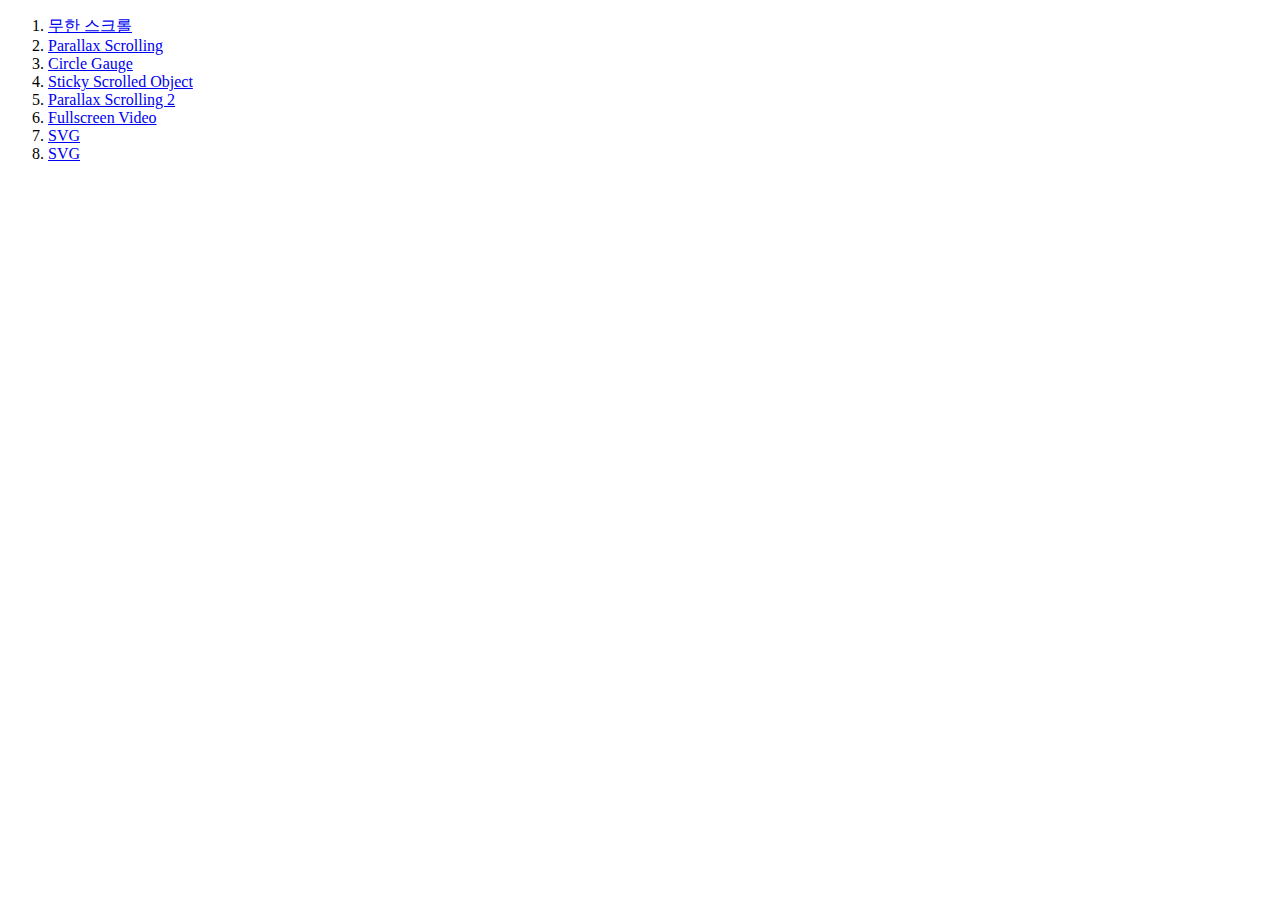
<file: index.html>
<!DOCTYPE html>
<html lang="en">
<head>
    <meta charset="UTF-8">
    <meta http-equiv="X-UA-Compatible" content="IE=edge">
    <meta name="viewport" content="width=device-width, initial-scale=1.0">
    <title>Web</title>
</head>
<body>
    <ol>
        <li><a href="./00_Infinite_Icons/index.html">무한 스크롤</a></li>
        <li><a href="./01_Parallax_Scrolling/index.html">Parallax Scrolling</a></li>
        <li><a href="./02_Circle_Guage/index.html">Circle Gauge</a></li>
        <li><a href="./03_Sticky_Scrolled_Object/index.html">Sticky Scrolled Object</a></li>
        <li><a href="./04_Parallax_Scrolling-2/index.html">Parallax Scrolling 2</a></li>
        <li><a href="./05-Background_Video_Controller/index.html">Fullscreen Video</a></li>
        <li><a href="./06_SVG/index.html">SVG</a></li>
        <li><a href="./07_SVG2/index.html">SVG</a></li>
    </ol>
</body>
</html>
</file>
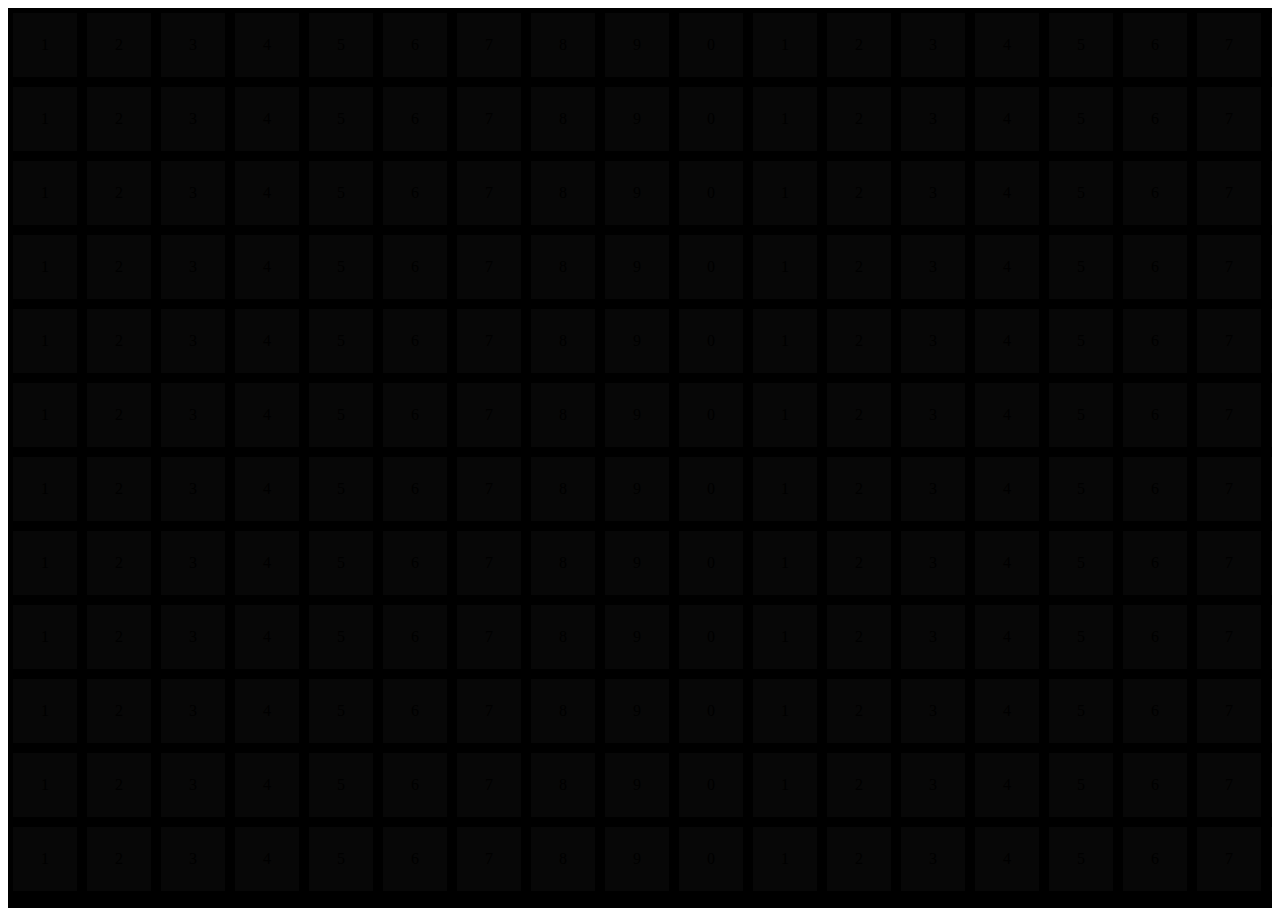
<file: 00_Infinite_Icons/index.html>
<!DOCTYPE html>
<html lang="en">

<head>
    <meta charset="UTF-8">
    <meta http-equiv="X-UA-Compatible" content="IE=edge">
    <meta name="viewport" content="width=device-width, initial-scale=1.0">
    <title>Document</title>
    <link rel="stylesheet" href="style.css">
</head>

<body>
    <main>
        <div class="row">
            <div>
                <div class="box">1</div>
                <div class="box">2</div>
                <div class="box">3</div>
                <div class="box">4</div>
                <div class="box">5</div>
                <div class="box">6</div>
                <div class="box">7</div>
                <div class="box">8</div>
                <div class="box">9</div>
                <div class="box">0</div>
                <div class="box">1</div>
                <div class="box">2</div>
                <div class="box">3</div>
                <div class="box">4</div>
                <div class="box">5</div>
                <div class="box">6</div>
                <div class="box">7</div>
                <div class="box">8</div>
                <div class="box">9</div>
                <div class="box">0</div>
            </div>
            <div>
                <div class="box box--2nd">1</div>
                <div class="box box--2nd">2</div>
                <div class="box box--2nd">3</div>
                <div class="box box--2nd">4</div>
                <div class="box box--2nd">5</div>
                <div class="box box--2nd">6</div>
                <div class="box box--2nd">7</div>
                <div class="box box--2nd">8</div>
                <div class="box box--2nd">9</div>
                <div class="box box--2nd">0</div>
                <div class="box box--2nd">1</div>
                <div class="box box--2nd">2</div>
                <div class="box box--2nd">3</div>
                <div class="box box--2nd">4</div>
                <div class="box box--2nd">5</div>
                <div class="box box--2nd">6</div>
                <div class="box box--2nd">7</div>
                <div class="box box--2nd">8</div>
                <div class="box box--2nd">9</div>
                <div class="box box--2nd">0</div>
            </div>
        </div>

        <div class="row">
            <div>
                <div class="box">1</div>
                <div class="box">2</div>
                <div class="box">3</div>
                <div class="box">4</div>
                <div class="box">5</div>
                <div class="box">6</div>
                <div class="box">7</div>
                <div class="box">8</div>
                <div class="box">9</div>
                <div class="box">0</div>
                <div class="box">1</div>
                <div class="box">2</div>
                <div class="box">3</div>
                <div class="box">4</div>
                <div class="box">5</div>
                <div class="box">6</div>
                <div class="box">7</div>
                <div class="box">8</div>
                <div class="box">9</div>
                <div class="box">0</div>
            </div>
            <div>
                <div class="box box--2nd">1</div>
                <div class="box box--2nd">2</div>
                <div class="box box--2nd">3</div>
                <div class="box box--2nd">4</div>
                <div class="box box--2nd">5</div>
                <div class="box box--2nd">6</div>
                <div class="box box--2nd">7</div>
                <div class="box box--2nd">8</div>
                <div class="box box--2nd">9</div>
                <div class="box box--2nd">0</div>
                <div class="box box--2nd">1</div>
                <div class="box box--2nd">2</div>
                <div class="box box--2nd">3</div>
                <div class="box box--2nd">4</div>
                <div class="box box--2nd">5</div>
                <div class="box box--2nd">6</div>
                <div class="box box--2nd">7</div>
                <div class="box box--2nd">8</div>
                <div class="box box--2nd">9</div>
                <div class="box box--2nd">0</div>
            </div>
        </div>

        <div class="row">
            <div>
                <div class="box">1</div>
                <div class="box">2</div>
                <div class="box">3</div>
                <div class="box">4</div>
                <div class="box">5</div>
                <div class="box">6</div>
                <div class="box">7</div>
                <div class="box">8</div>
                <div class="box">9</div>
                <div class="box">0</div>
                <div class="box">1</div>
                <div class="box">2</div>
                <div class="box">3</div>
                <div class="box">4</div>
                <div class="box">5</div>
                <div class="box">6</div>
                <div class="box">7</div>
                <div class="box">8</div>
                <div class="box">9</div>
                <div class="box">0</div>
            </div>
            <div>
                <div class="box box--2nd">1</div>
                <div class="box box--2nd">2</div>
                <div class="box box--2nd">3</div>
                <div class="box box--2nd">4</div>
                <div class="box box--2nd">5</div>
                <div class="box box--2nd">6</div>
                <div class="box box--2nd">7</div>
                <div class="box box--2nd">8</div>
                <div class="box box--2nd">9</div>
                <div class="box box--2nd">0</div>
                <div class="box box--2nd">1</div>
                <div class="box box--2nd">2</div>
                <div class="box box--2nd">3</div>
                <div class="box box--2nd">4</div>
                <div class="box box--2nd">5</div>
                <div class="box box--2nd">6</div>
                <div class="box box--2nd">7</div>
                <div class="box box--2nd">8</div>
                <div class="box box--2nd">9</div>
                <div class="box box--2nd">0</div>
            </div>
        </div>

        <div class="row">
            <div>
                <div class="box">1</div>
                <div class="box">2</div>
                <div class="box">3</div>
                <div class="box">4</div>
                <div class="box">5</div>
                <div class="box">6</div>
                <div class="box">7</div>
                <div class="box">8</div>
                <div class="box">9</div>
                <div class="box">0</div>
                <div class="box">1</div>
                <div class="box">2</div>
                <div class="box">3</div>
                <div class="box">4</div>
                <div class="box">5</div>
                <div class="box">6</div>
                <div class="box">7</div>
                <div class="box">8</div>
                <div class="box">9</div>
                <div class="box">0</div>
            </div>
            <div>
                <div class="box box--2nd">1</div>
                <div class="box box--2nd">2</div>
                <div class="box box--2nd">3</div>
                <div class="box box--2nd">4</div>
                <div class="box box--2nd">5</div>
                <div class="box box--2nd">6</div>
                <div class="box box--2nd">7</div>
                <div class="box box--2nd">8</div>
                <div class="box box--2nd">9</div>
                <div class="box box--2nd">0</div>
                <div class="box box--2nd">1</div>
                <div class="box box--2nd">2</div>
                <div class="box box--2nd">3</div>
                <div class="box box--2nd">4</div>
                <div class="box box--2nd">5</div>
                <div class="box box--2nd">6</div>
                <div class="box box--2nd">7</div>
                <div class="box box--2nd">8</div>
                <div class="box box--2nd">9</div>
                <div class="box box--2nd">0</div>
            </div>
        </div>

        <div class="row">
            <div>
                <div class="box">1</div>
                <div class="box">2</div>
                <div class="box">3</div>
                <div class="box">4</div>
                <div class="box">5</div>
                <div class="box">6</div>
                <div class="box">7</div>
                <div class="box">8</div>
                <div class="box">9</div>
                <div class="box">0</div>
                <div class="box">1</div>
                <div class="box">2</div>
                <div class="box">3</div>
                <div class="box">4</div>
                <div class="box">5</div>
                <div class="box">6</div>
                <div class="box">7</div>
                <div class="box">8</div>
                <div class="box">9</div>
                <div class="box">0</div>
            </div>
            <div>
                <div class="box box--2nd">1</div>
                <div class="box box--2nd">2</div>
                <div class="box box--2nd">3</div>
                <div class="box box--2nd">4</div>
                <div class="box box--2nd">5</div>
                <div class="box box--2nd">6</div>
                <div class="box box--2nd">7</div>
                <div class="box box--2nd">8</div>
                <div class="box box--2nd">9</div>
                <div class="box box--2nd">0</div>
                <div class="box box--2nd">1</div>
                <div class="box box--2nd">2</div>
                <div class="box box--2nd">3</div>
                <div class="box box--2nd">4</div>
                <div class="box box--2nd">5</div>
                <div class="box box--2nd">6</div>
                <div class="box box--2nd">7</div>
                <div class="box box--2nd">8</div>
                <div class="box box--2nd">9</div>
                <div class="box box--2nd">0</div>
            </div>
        </div>

        <div class="row">
            <div>
                <div class="box">1</div>
                <div class="box">2</div>
                <div class="box">3</div>
                <div class="box">4</div>
                <div class="box">5</div>
                <div class="box">6</div>
                <div class="box">7</div>
                <div class="box">8</div>
                <div class="box">9</div>
                <div class="box">0</div>
                <div class="box">1</div>
                <div class="box">2</div>
                <div class="box">3</div>
                <div class="box">4</div>
                <div class="box">5</div>
                <div class="box">6</div>
                <div class="box">7</div>
                <div class="box">8</div>
                <div class="box">9</div>
                <div class="box">0</div>
            </div>
            <div>
                <div class="box box--2nd">1</div>
                <div class="box box--2nd">2</div>
                <div class="box box--2nd">3</div>
                <div class="box box--2nd">4</div>
                <div class="box box--2nd">5</div>
                <div class="box box--2nd">6</div>
                <div class="box box--2nd">7</div>
                <div class="box box--2nd">8</div>
                <div class="box box--2nd">9</div>
                <div class="box box--2nd">0</div>
                <div class="box box--2nd">1</div>
                <div class="box box--2nd">2</div>
                <div class="box box--2nd">3</div>
                <div class="box box--2nd">4</div>
                <div class="box box--2nd">5</div>
                <div class="box box--2nd">6</div>
                <div class="box box--2nd">7</div>
                <div class="box box--2nd">8</div>
                <div class="box box--2nd">9</div>
                <div class="box box--2nd">0</div>
            </div>
        </div>

        <div class="row">
            <div>
                <div class="box">1</div>
                <div class="box">2</div>
                <div class="box">3</div>
                <div class="box">4</div>
                <div class="box">5</div>
                <div class="box">6</div>
                <div class="box">7</div>
                <div class="box">8</div>
                <div class="box">9</div>
                <div class="box">0</div>
                <div class="box">1</div>
                <div class="box">2</div>
                <div class="box">3</div>
                <div class="box">4</div>
                <div class="box">5</div>
                <div class="box">6</div>
                <div class="box">7</div>
                <div class="box">8</div>
                <div class="box">9</div>
                <div class="box">0</div>
            </div>
            <div>
                <div class="box box--2nd">1</div>
                <div class="box box--2nd">2</div>
                <div class="box box--2nd">3</div>
                <div class="box box--2nd">4</div>
                <div class="box box--2nd">5</div>
                <div class="box box--2nd">6</div>
                <div class="box box--2nd">7</div>
                <div class="box box--2nd">8</div>
                <div class="box box--2nd">9</div>
                <div class="box box--2nd">0</div>
                <div class="box box--2nd">1</div>
                <div class="box box--2nd">2</div>
                <div class="box box--2nd">3</div>
                <div class="box box--2nd">4</div>
                <div class="box box--2nd">5</div>
                <div class="box box--2nd">6</div>
                <div class="box box--2nd">7</div>
                <div class="box box--2nd">8</div>
                <div class="box box--2nd">9</div>
                <div class="box box--2nd">0</div>
            </div>
        </div>

        <div class="row">
            <div>
                <div class="box">1</div>
                <div class="box">2</div>
                <div class="box">3</div>
                <div class="box">4</div>
                <div class="box">5</div>
                <div class="box">6</div>
                <div class="box">7</div>
                <div class="box">8</div>
                <div class="box">9</div>
                <div class="box">0</div>
                <div class="box">1</div>
                <div class="box">2</div>
                <div class="box">3</div>
                <div class="box">4</div>
                <div class="box">5</div>
                <div class="box">6</div>
                <div class="box">7</div>
                <div class="box">8</div>
                <div class="box">9</div>
                <div class="box">0</div>
            </div>
            <div>
                <div class="box box--2nd">1</div>
                <div class="box box--2nd">2</div>
                <div class="box box--2nd">3</div>
                <div class="box box--2nd">4</div>
                <div class="box box--2nd">5</div>
                <div class="box box--2nd">6</div>
                <div class="box box--2nd">7</div>
                <div class="box box--2nd">8</div>
                <div class="box box--2nd">9</div>
                <div class="box box--2nd">0</div>
                <div class="box box--2nd">1</div>
                <div class="box box--2nd">2</div>
                <div class="box box--2nd">3</div>
                <div class="box box--2nd">4</div>
                <div class="box box--2nd">5</div>
                <div class="box box--2nd">6</div>
                <div class="box box--2nd">7</div>
                <div class="box box--2nd">8</div>
                <div class="box box--2nd">9</div>
                <div class="box box--2nd">0</div>
            </div>
        </div>

        <div class="row">
            <div>
                <div class="box">1</div>
                <div class="box">2</div>
                <div class="box">3</div>
                <div class="box">4</div>
                <div class="box">5</div>
                <div class="box">6</div>
                <div class="box">7</div>
                <div class="box">8</div>
                <div class="box">9</div>
                <div class="box">0</div>
                <div class="box">1</div>
                <div class="box">2</div>
                <div class="box">3</div>
                <div class="box">4</div>
                <div class="box">5</div>
                <div class="box">6</div>
                <div class="box">7</div>
                <div class="box">8</div>
                <div class="box">9</div>
                <div class="box">0</div>
            </div>
            <div>
                <div class="box box--2nd">1</div>
                <div class="box box--2nd">2</div>
                <div class="box box--2nd">3</div>
                <div class="box box--2nd">4</div>
                <div class="box box--2nd">5</div>
                <div class="box box--2nd">6</div>
                <div class="box box--2nd">7</div>
                <div class="box box--2nd">8</div>
                <div class="box box--2nd">9</div>
                <div class="box box--2nd">0</div>
                <div class="box box--2nd">1</div>
                <div class="box box--2nd">2</div>
                <div class="box box--2nd">3</div>
                <div class="box box--2nd">4</div>
                <div class="box box--2nd">5</div>
                <div class="box box--2nd">6</div>
                <div class="box box--2nd">7</div>
                <div class="box box--2nd">8</div>
                <div class="box box--2nd">9</div>
                <div class="box box--2nd">0</div>
            </div>
        </div>

        <div class="row">
            <div>
                <div class="box">1</div>
                <div class="box">2</div>
                <div class="box">3</div>
                <div class="box">4</div>
                <div class="box">5</div>
                <div class="box">6</div>
                <div class="box">7</div>
                <div class="box">8</div>
                <div class="box">9</div>
                <div class="box">0</div>
                <div class="box">1</div>
                <div class="box">2</div>
                <div class="box">3</div>
                <div class="box">4</div>
                <div class="box">5</div>
                <div class="box">6</div>
                <div class="box">7</div>
                <div class="box">8</div>
                <div class="box">9</div>
                <div class="box">0</div>
            </div>
            <div>
                <div class="box box--2nd">1</div>
                <div class="box box--2nd">2</div>
                <div class="box box--2nd">3</div>
                <div class="box box--2nd">4</div>
                <div class="box box--2nd">5</div>
                <div class="box box--2nd">6</div>
                <div class="box box--2nd">7</div>
                <div class="box box--2nd">8</div>
                <div class="box box--2nd">9</div>
                <div class="box box--2nd">0</div>
                <div class="box box--2nd">1</div>
                <div class="box box--2nd">2</div>
                <div class="box box--2nd">3</div>
                <div class="box box--2nd">4</div>
                <div class="box box--2nd">5</div>
                <div class="box box--2nd">6</div>
                <div class="box box--2nd">7</div>
                <div class="box box--2nd">8</div>
                <div class="box box--2nd">9</div>
                <div class="box box--2nd">0</div>
            </div>
        </div>

        <div class="row">
            <div>
                <div class="box">1</div>
                <div class="box">2</div>
                <div class="box">3</div>
                <div class="box">4</div>
                <div class="box">5</div>
                <div class="box">6</div>
                <div class="box">7</div>
                <div class="box">8</div>
                <div class="box">9</div>
                <div class="box">0</div>
                <div class="box">1</div>
                <div class="box">2</div>
                <div class="box">3</div>
                <div class="box">4</div>
                <div class="box">5</div>
                <div class="box">6</div>
                <div class="box">7</div>
                <div class="box">8</div>
                <div class="box">9</div>
                <div class="box">0</div>
            </div>
            <div>
                <div class="box box--2nd">1</div>
                <div class="box box--2nd">2</div>
                <div class="box box--2nd">3</div>
                <div class="box box--2nd">4</div>
                <div class="box box--2nd">5</div>
                <div class="box box--2nd">6</div>
                <div class="box box--2nd">7</div>
                <div class="box box--2nd">8</div>
                <div class="box box--2nd">9</div>
                <div class="box box--2nd">0</div>
                <div class="box box--2nd">1</div>
                <div class="box box--2nd">2</div>
                <div class="box box--2nd">3</div>
                <div class="box box--2nd">4</div>
                <div class="box box--2nd">5</div>
                <div class="box box--2nd">6</div>
                <div class="box box--2nd">7</div>
                <div class="box box--2nd">8</div>
                <div class="box box--2nd">9</div>
                <div class="box box--2nd">0</div>
            </div>
        </div>

        <div class="row">
            <div>
                <div class="box">1</div>
                <div class="box">2</div>
                <div class="box">3</div>
                <div class="box">4</div>
                <div class="box">5</div>
                <div class="box">6</div>
                <div class="box">7</div>
                <div class="box">8</div>
                <div class="box">9</div>
                <div class="box">0</div>
                <div class="box">1</div>
                <div class="box">2</div>
                <div class="box">3</div>
                <div class="box">4</div>
                <div class="box">5</div>
                <div class="box">6</div>
                <div class="box">7</div>
                <div class="box">8</div>
                <div class="box">9</div>
                <div class="box">0</div>
            </div>
            <div>
                <div class="box box--2nd">1</div>
                <div class="box box--2nd">2</div>
                <div class="box box--2nd">3</div>
                <div class="box box--2nd">4</div>
                <div class="box box--2nd">5</div>
                <div class="box box--2nd">6</div>
                <div class="box box--2nd">7</div>
                <div class="box box--2nd">8</div>
                <div class="box box--2nd">9</div>
                <div class="box box--2nd">0</div>
                <div class="box box--2nd">1</div>
                <div class="box box--2nd">2</div>
                <div class="box box--2nd">3</div>
                <div class="box box--2nd">4</div>
                <div class="box box--2nd">5</div>
                <div class="box box--2nd">6</div>
                <div class="box box--2nd">7</div>
                <div class="box box--2nd">8</div>
                <div class="box box--2nd">9</div>
                <div class="box box--2nd">0</div>
            </div>
        </div>
    </main>
</body>

</html>
</file>
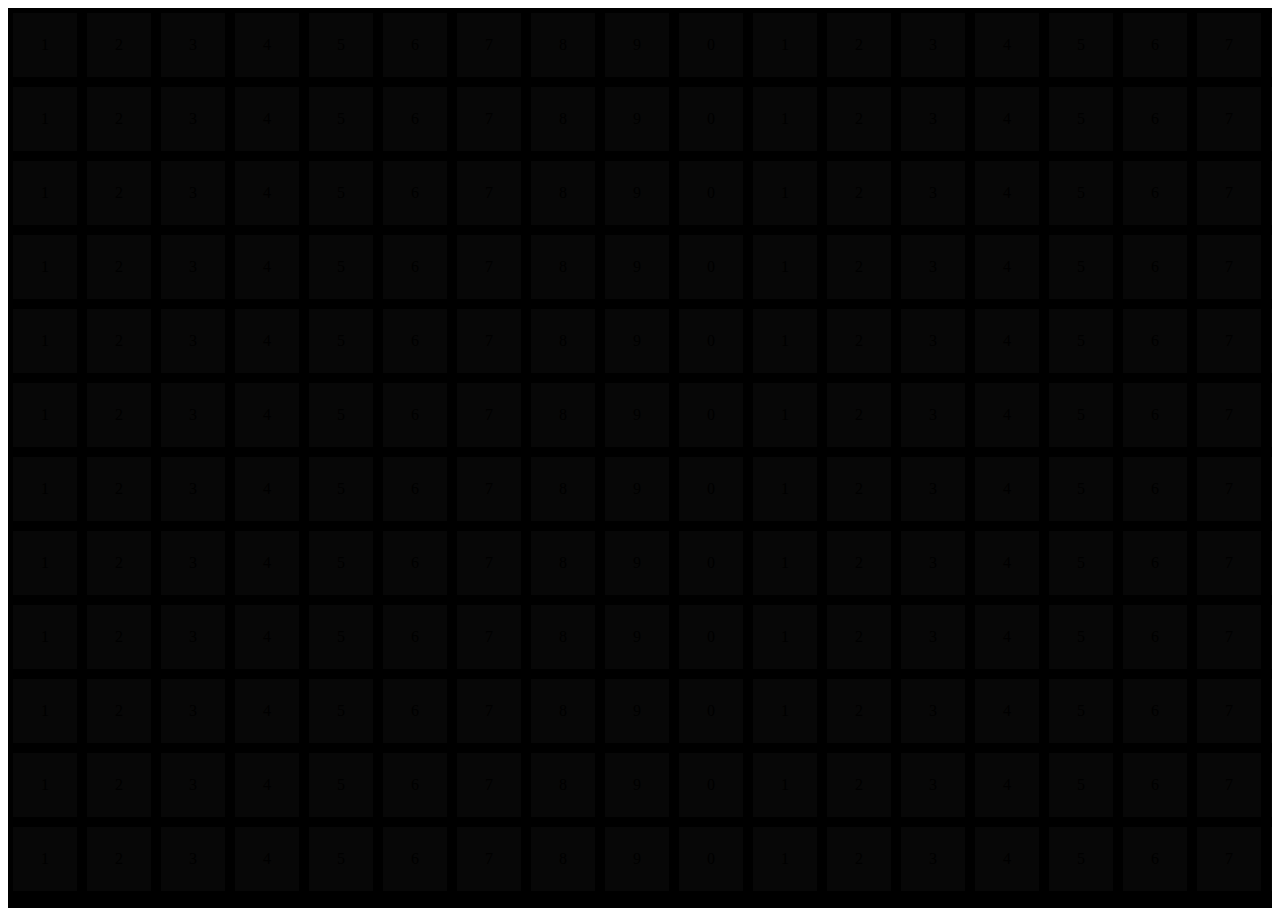
<file: 00_무한스크롤/index.html>
<!DOCTYPE html>
<html lang="en">

<head>
    <meta charset="UTF-8">
    <meta http-equiv="X-UA-Compatible" content="IE=edge">
    <meta name="viewport" content="width=device-width, initial-scale=1.0">
    <title>Document</title>
    <link rel="stylesheet" href="index.css">
</head>

<body>
    <main>
        <div class="row">
            <div>
                <div class="box">1</div>
                <div class="box">2</div>
                <div class="box">3</div>
                <div class="box">4</div>
                <div class="box">5</div>
                <div class="box">6</div>
                <div class="box">7</div>
                <div class="box">8</div>
                <div class="box">9</div>
                <div class="box">0</div>
                <div class="box">1</div>
                <div class="box">2</div>
                <div class="box">3</div>
                <div class="box">4</div>
                <div class="box">5</div>
                <div class="box">6</div>
                <div class="box">7</div>
                <div class="box">8</div>
                <div class="box">9</div>
                <div class="box">0</div>
            </div>
            <div>
                <div class="box box--2nd">1</div>
                <div class="box box--2nd">2</div>
                <div class="box box--2nd">3</div>
                <div class="box box--2nd">4</div>
                <div class="box box--2nd">5</div>
                <div class="box box--2nd">6</div>
                <div class="box box--2nd">7</div>
                <div class="box box--2nd">8</div>
                <div class="box box--2nd">9</div>
                <div class="box box--2nd">0</div>
                <div class="box box--2nd">1</div>
                <div class="box box--2nd">2</div>
                <div class="box box--2nd">3</div>
                <div class="box box--2nd">4</div>
                <div class="box box--2nd">5</div>
                <div class="box box--2nd">6</div>
                <div class="box box--2nd">7</div>
                <div class="box box--2nd">8</div>
                <div class="box box--2nd">9</div>
                <div class="box box--2nd">0</div>
            </div>
        </div>

        <div class="row">
            <div>
                <div class="box">1</div>
                <div class="box">2</div>
                <div class="box">3</div>
                <div class="box">4</div>
                <div class="box">5</div>
                <div class="box">6</div>
                <div class="box">7</div>
                <div class="box">8</div>
                <div class="box">9</div>
                <div class="box">0</div>
                <div class="box">1</div>
                <div class="box">2</div>
                <div class="box">3</div>
                <div class="box">4</div>
                <div class="box">5</div>
                <div class="box">6</div>
                <div class="box">7</div>
                <div class="box">8</div>
                <div class="box">9</div>
                <div class="box">0</div>
            </div>
            <div>
                <div class="box box--2nd">1</div>
                <div class="box box--2nd">2</div>
                <div class="box box--2nd">3</div>
                <div class="box box--2nd">4</div>
                <div class="box box--2nd">5</div>
                <div class="box box--2nd">6</div>
                <div class="box box--2nd">7</div>
                <div class="box box--2nd">8</div>
                <div class="box box--2nd">9</div>
                <div class="box box--2nd">0</div>
                <div class="box box--2nd">1</div>
                <div class="box box--2nd">2</div>
                <div class="box box--2nd">3</div>
                <div class="box box--2nd">4</div>
                <div class="box box--2nd">5</div>
                <div class="box box--2nd">6</div>
                <div class="box box--2nd">7</div>
                <div class="box box--2nd">8</div>
                <div class="box box--2nd">9</div>
                <div class="box box--2nd">0</div>
            </div>
        </div>

        <div class="row">
            <div>
                <div class="box">1</div>
                <div class="box">2</div>
                <div class="box">3</div>
                <div class="box">4</div>
                <div class="box">5</div>
                <div class="box">6</div>
                <div class="box">7</div>
                <div class="box">8</div>
                <div class="box">9</div>
                <div class="box">0</div>
                <div class="box">1</div>
                <div class="box">2</div>
                <div class="box">3</div>
                <div class="box">4</div>
                <div class="box">5</div>
                <div class="box">6</div>
                <div class="box">7</div>
                <div class="box">8</div>
                <div class="box">9</div>
                <div class="box">0</div>
            </div>
            <div>
                <div class="box box--2nd">1</div>
                <div class="box box--2nd">2</div>
                <div class="box box--2nd">3</div>
                <div class="box box--2nd">4</div>
                <div class="box box--2nd">5</div>
                <div class="box box--2nd">6</div>
                <div class="box box--2nd">7</div>
                <div class="box box--2nd">8</div>
                <div class="box box--2nd">9</div>
                <div class="box box--2nd">0</div>
                <div class="box box--2nd">1</div>
                <div class="box box--2nd">2</div>
                <div class="box box--2nd">3</div>
                <div class="box box--2nd">4</div>
                <div class="box box--2nd">5</div>
                <div class="box box--2nd">6</div>
                <div class="box box--2nd">7</div>
                <div class="box box--2nd">8</div>
                <div class="box box--2nd">9</div>
                <div class="box box--2nd">0</div>
            </div>
        </div>

        <div class="row">
            <div>
                <div class="box">1</div>
                <div class="box">2</div>
                <div class="box">3</div>
                <div class="box">4</div>
                <div class="box">5</div>
                <div class="box">6</div>
                <div class="box">7</div>
                <div class="box">8</div>
                <div class="box">9</div>
                <div class="box">0</div>
                <div class="box">1</div>
                <div class="box">2</div>
                <div class="box">3</div>
                <div class="box">4</div>
                <div class="box">5</div>
                <div class="box">6</div>
                <div class="box">7</div>
                <div class="box">8</div>
                <div class="box">9</div>
                <div class="box">0</div>
            </div>
            <div>
                <div class="box box--2nd">1</div>
                <div class="box box--2nd">2</div>
                <div class="box box--2nd">3</div>
                <div class="box box--2nd">4</div>
                <div class="box box--2nd">5</div>
                <div class="box box--2nd">6</div>
                <div class="box box--2nd">7</div>
                <div class="box box--2nd">8</div>
                <div class="box box--2nd">9</div>
                <div class="box box--2nd">0</div>
                <div class="box box--2nd">1</div>
                <div class="box box--2nd">2</div>
                <div class="box box--2nd">3</div>
                <div class="box box--2nd">4</div>
                <div class="box box--2nd">5</div>
                <div class="box box--2nd">6</div>
                <div class="box box--2nd">7</div>
                <div class="box box--2nd">8</div>
                <div class="box box--2nd">9</div>
                <div class="box box--2nd">0</div>
            </div>
        </div>

        <div class="row">
            <div>
                <div class="box">1</div>
                <div class="box">2</div>
                <div class="box">3</div>
                <div class="box">4</div>
                <div class="box">5</div>
                <div class="box">6</div>
                <div class="box">7</div>
                <div class="box">8</div>
                <div class="box">9</div>
                <div class="box">0</div>
                <div class="box">1</div>
                <div class="box">2</div>
                <div class="box">3</div>
                <div class="box">4</div>
                <div class="box">5</div>
                <div class="box">6</div>
                <div class="box">7</div>
                <div class="box">8</div>
                <div class="box">9</div>
                <div class="box">0</div>
            </div>
            <div>
                <div class="box box--2nd">1</div>
                <div class="box box--2nd">2</div>
                <div class="box box--2nd">3</div>
                <div class="box box--2nd">4</div>
                <div class="box box--2nd">5</div>
                <div class="box box--2nd">6</div>
                <div class="box box--2nd">7</div>
                <div class="box box--2nd">8</div>
                <div class="box box--2nd">9</div>
                <div class="box box--2nd">0</div>
                <div class="box box--2nd">1</div>
                <div class="box box--2nd">2</div>
                <div class="box box--2nd">3</div>
                <div class="box box--2nd">4</div>
                <div class="box box--2nd">5</div>
                <div class="box box--2nd">6</div>
                <div class="box box--2nd">7</div>
                <div class="box box--2nd">8</div>
                <div class="box box--2nd">9</div>
                <div class="box box--2nd">0</div>
            </div>
        </div>

        <div class="row">
            <div>
                <div class="box">1</div>
                <div class="box">2</div>
                <div class="box">3</div>
                <div class="box">4</div>
                <div class="box">5</div>
                <div class="box">6</div>
                <div class="box">7</div>
                <div class="box">8</div>
                <div class="box">9</div>
                <div class="box">0</div>
                <div class="box">1</div>
                <div class="box">2</div>
                <div class="box">3</div>
                <div class="box">4</div>
                <div class="box">5</div>
                <div class="box">6</div>
                <div class="box">7</div>
                <div class="box">8</div>
                <div class="box">9</div>
                <div class="box">0</div>
            </div>
            <div>
                <div class="box box--2nd">1</div>
                <div class="box box--2nd">2</div>
                <div class="box box--2nd">3</div>
                <div class="box box--2nd">4</div>
                <div class="box box--2nd">5</div>
                <div class="box box--2nd">6</div>
                <div class="box box--2nd">7</div>
                <div class="box box--2nd">8</div>
                <div class="box box--2nd">9</div>
                <div class="box box--2nd">0</div>
                <div class="box box--2nd">1</div>
                <div class="box box--2nd">2</div>
                <div class="box box--2nd">3</div>
                <div class="box box--2nd">4</div>
                <div class="box box--2nd">5</div>
                <div class="box box--2nd">6</div>
                <div class="box box--2nd">7</div>
                <div class="box box--2nd">8</div>
                <div class="box box--2nd">9</div>
                <div class="box box--2nd">0</div>
            </div>
        </div>

        <div class="row">
            <div>
                <div class="box">1</div>
                <div class="box">2</div>
                <div class="box">3</div>
                <div class="box">4</div>
                <div class="box">5</div>
                <div class="box">6</div>
                <div class="box">7</div>
                <div class="box">8</div>
                <div class="box">9</div>
                <div class="box">0</div>
                <div class="box">1</div>
                <div class="box">2</div>
                <div class="box">3</div>
                <div class="box">4</div>
                <div class="box">5</div>
                <div class="box">6</div>
                <div class="box">7</div>
                <div class="box">8</div>
                <div class="box">9</div>
                <div class="box">0</div>
            </div>
            <div>
                <div class="box box--2nd">1</div>
                <div class="box box--2nd">2</div>
                <div class="box box--2nd">3</div>
                <div class="box box--2nd">4</div>
                <div class="box box--2nd">5</div>
                <div class="box box--2nd">6</div>
                <div class="box box--2nd">7</div>
                <div class="box box--2nd">8</div>
                <div class="box box--2nd">9</div>
                <div class="box box--2nd">0</div>
                <div class="box box--2nd">1</div>
                <div class="box box--2nd">2</div>
                <div class="box box--2nd">3</div>
                <div class="box box--2nd">4</div>
                <div class="box box--2nd">5</div>
                <div class="box box--2nd">6</div>
                <div class="box box--2nd">7</div>
                <div class="box box--2nd">8</div>
                <div class="box box--2nd">9</div>
                <div class="box box--2nd">0</div>
            </div>
        </div>

        <div class="row">
            <div>
                <div class="box">1</div>
                <div class="box">2</div>
                <div class="box">3</div>
                <div class="box">4</div>
                <div class="box">5</div>
                <div class="box">6</div>
                <div class="box">7</div>
                <div class="box">8</div>
                <div class="box">9</div>
                <div class="box">0</div>
                <div class="box">1</div>
                <div class="box">2</div>
                <div class="box">3</div>
                <div class="box">4</div>
                <div class="box">5</div>
                <div class="box">6</div>
                <div class="box">7</div>
                <div class="box">8</div>
                <div class="box">9</div>
                <div class="box">0</div>
            </div>
            <div>
                <div class="box box--2nd">1</div>
                <div class="box box--2nd">2</div>
                <div class="box box--2nd">3</div>
                <div class="box box--2nd">4</div>
                <div class="box box--2nd">5</div>
                <div class="box box--2nd">6</div>
                <div class="box box--2nd">7</div>
                <div class="box box--2nd">8</div>
                <div class="box box--2nd">9</div>
                <div class="box box--2nd">0</div>
                <div class="box box--2nd">1</div>
                <div class="box box--2nd">2</div>
                <div class="box box--2nd">3</div>
                <div class="box box--2nd">4</div>
                <div class="box box--2nd">5</div>
                <div class="box box--2nd">6</div>
                <div class="box box--2nd">7</div>
                <div class="box box--2nd">8</div>
                <div class="box box--2nd">9</div>
                <div class="box box--2nd">0</div>
            </div>
        </div>

        <div class="row">
            <div>
                <div class="box">1</div>
                <div class="box">2</div>
                <div class="box">3</div>
                <div class="box">4</div>
                <div class="box">5</div>
                <div class="box">6</div>
                <div class="box">7</div>
                <div class="box">8</div>
                <div class="box">9</div>
                <div class="box">0</div>
                <div class="box">1</div>
                <div class="box">2</div>
                <div class="box">3</div>
                <div class="box">4</div>
                <div class="box">5</div>
                <div class="box">6</div>
                <div class="box">7</div>
                <div class="box">8</div>
                <div class="box">9</div>
                <div class="box">0</div>
            </div>
            <div>
                <div class="box box--2nd">1</div>
                <div class="box box--2nd">2</div>
                <div class="box box--2nd">3</div>
                <div class="box box--2nd">4</div>
                <div class="box box--2nd">5</div>
                <div class="box box--2nd">6</div>
                <div class="box box--2nd">7</div>
                <div class="box box--2nd">8</div>
                <div class="box box--2nd">9</div>
                <div class="box box--2nd">0</div>
                <div class="box box--2nd">1</div>
                <div class="box box--2nd">2</div>
                <div class="box box--2nd">3</div>
                <div class="box box--2nd">4</div>
                <div class="box box--2nd">5</div>
                <div class="box box--2nd">6</div>
                <div class="box box--2nd">7</div>
                <div class="box box--2nd">8</div>
                <div class="box box--2nd">9</div>
                <div class="box box--2nd">0</div>
            </div>
        </div>

        <div class="row">
            <div>
                <div class="box">1</div>
                <div class="box">2</div>
                <div class="box">3</div>
                <div class="box">4</div>
                <div class="box">5</div>
                <div class="box">6</div>
                <div class="box">7</div>
                <div class="box">8</div>
                <div class="box">9</div>
                <div class="box">0</div>
                <div class="box">1</div>
                <div class="box">2</div>
                <div class="box">3</div>
                <div class="box">4</div>
                <div class="box">5</div>
                <div class="box">6</div>
                <div class="box">7</div>
                <div class="box">8</div>
                <div class="box">9</div>
                <div class="box">0</div>
            </div>
            <div>
                <div class="box box--2nd">1</div>
                <div class="box box--2nd">2</div>
                <div class="box box--2nd">3</div>
                <div class="box box--2nd">4</div>
                <div class="box box--2nd">5</div>
                <div class="box box--2nd">6</div>
                <div class="box box--2nd">7</div>
                <div class="box box--2nd">8</div>
                <div class="box box--2nd">9</div>
                <div class="box box--2nd">0</div>
                <div class="box box--2nd">1</div>
                <div class="box box--2nd">2</div>
                <div class="box box--2nd">3</div>
                <div class="box box--2nd">4</div>
                <div class="box box--2nd">5</div>
                <div class="box box--2nd">6</div>
                <div class="box box--2nd">7</div>
                <div class="box box--2nd">8</div>
                <div class="box box--2nd">9</div>
                <div class="box box--2nd">0</div>
            </div>
        </div>

        <div class="row">
            <div>
                <div class="box">1</div>
                <div class="box">2</div>
                <div class="box">3</div>
                <div class="box">4</div>
                <div class="box">5</div>
                <div class="box">6</div>
                <div class="box">7</div>
                <div class="box">8</div>
                <div class="box">9</div>
                <div class="box">0</div>
                <div class="box">1</div>
                <div class="box">2</div>
                <div class="box">3</div>
                <div class="box">4</div>
                <div class="box">5</div>
                <div class="box">6</div>
                <div class="box">7</div>
                <div class="box">8</div>
                <div class="box">9</div>
                <div class="box">0</div>
            </div>
            <div>
                <div class="box box--2nd">1</div>
                <div class="box box--2nd">2</div>
                <div class="box box--2nd">3</div>
                <div class="box box--2nd">4</div>
                <div class="box box--2nd">5</div>
                <div class="box box--2nd">6</div>
                <div class="box box--2nd">7</div>
                <div class="box box--2nd">8</div>
                <div class="box box--2nd">9</div>
                <div class="box box--2nd">0</div>
                <div class="box box--2nd">1</div>
                <div class="box box--2nd">2</div>
                <div class="box box--2nd">3</div>
                <div class="box box--2nd">4</div>
                <div class="box box--2nd">5</div>
                <div class="box box--2nd">6</div>
                <div class="box box--2nd">7</div>
                <div class="box box--2nd">8</div>
                <div class="box box--2nd">9</div>
                <div class="box box--2nd">0</div>
            </div>
        </div>

        <div class="row">
            <div>
                <div class="box">1</div>
                <div class="box">2</div>
                <div class="box">3</div>
                <div class="box">4</div>
                <div class="box">5</div>
                <div class="box">6</div>
                <div class="box">7</div>
                <div class="box">8</div>
                <div class="box">9</div>
                <div class="box">0</div>
                <div class="box">1</div>
                <div class="box">2</div>
                <div class="box">3</div>
                <div class="box">4</div>
                <div class="box">5</div>
                <div class="box">6</div>
                <div class="box">7</div>
                <div class="box">8</div>
                <div class="box">9</div>
                <div class="box">0</div>
            </div>
            <div>
                <div class="box box--2nd">1</div>
                <div class="box box--2nd">2</div>
                <div class="box box--2nd">3</div>
                <div class="box box--2nd">4</div>
                <div class="box box--2nd">5</div>
                <div class="box box--2nd">6</div>
                <div class="box box--2nd">7</div>
                <div class="box box--2nd">8</div>
                <div class="box box--2nd">9</div>
                <div class="box box--2nd">0</div>
                <div class="box box--2nd">1</div>
                <div class="box box--2nd">2</div>
                <div class="box box--2nd">3</div>
                <div class="box box--2nd">4</div>
                <div class="box box--2nd">5</div>
                <div class="box box--2nd">6</div>
                <div class="box box--2nd">7</div>
                <div class="box box--2nd">8</div>
                <div class="box box--2nd">9</div>
                <div class="box box--2nd">0</div>
            </div>
        </div>
    </main>
</body>

</html>
</file>
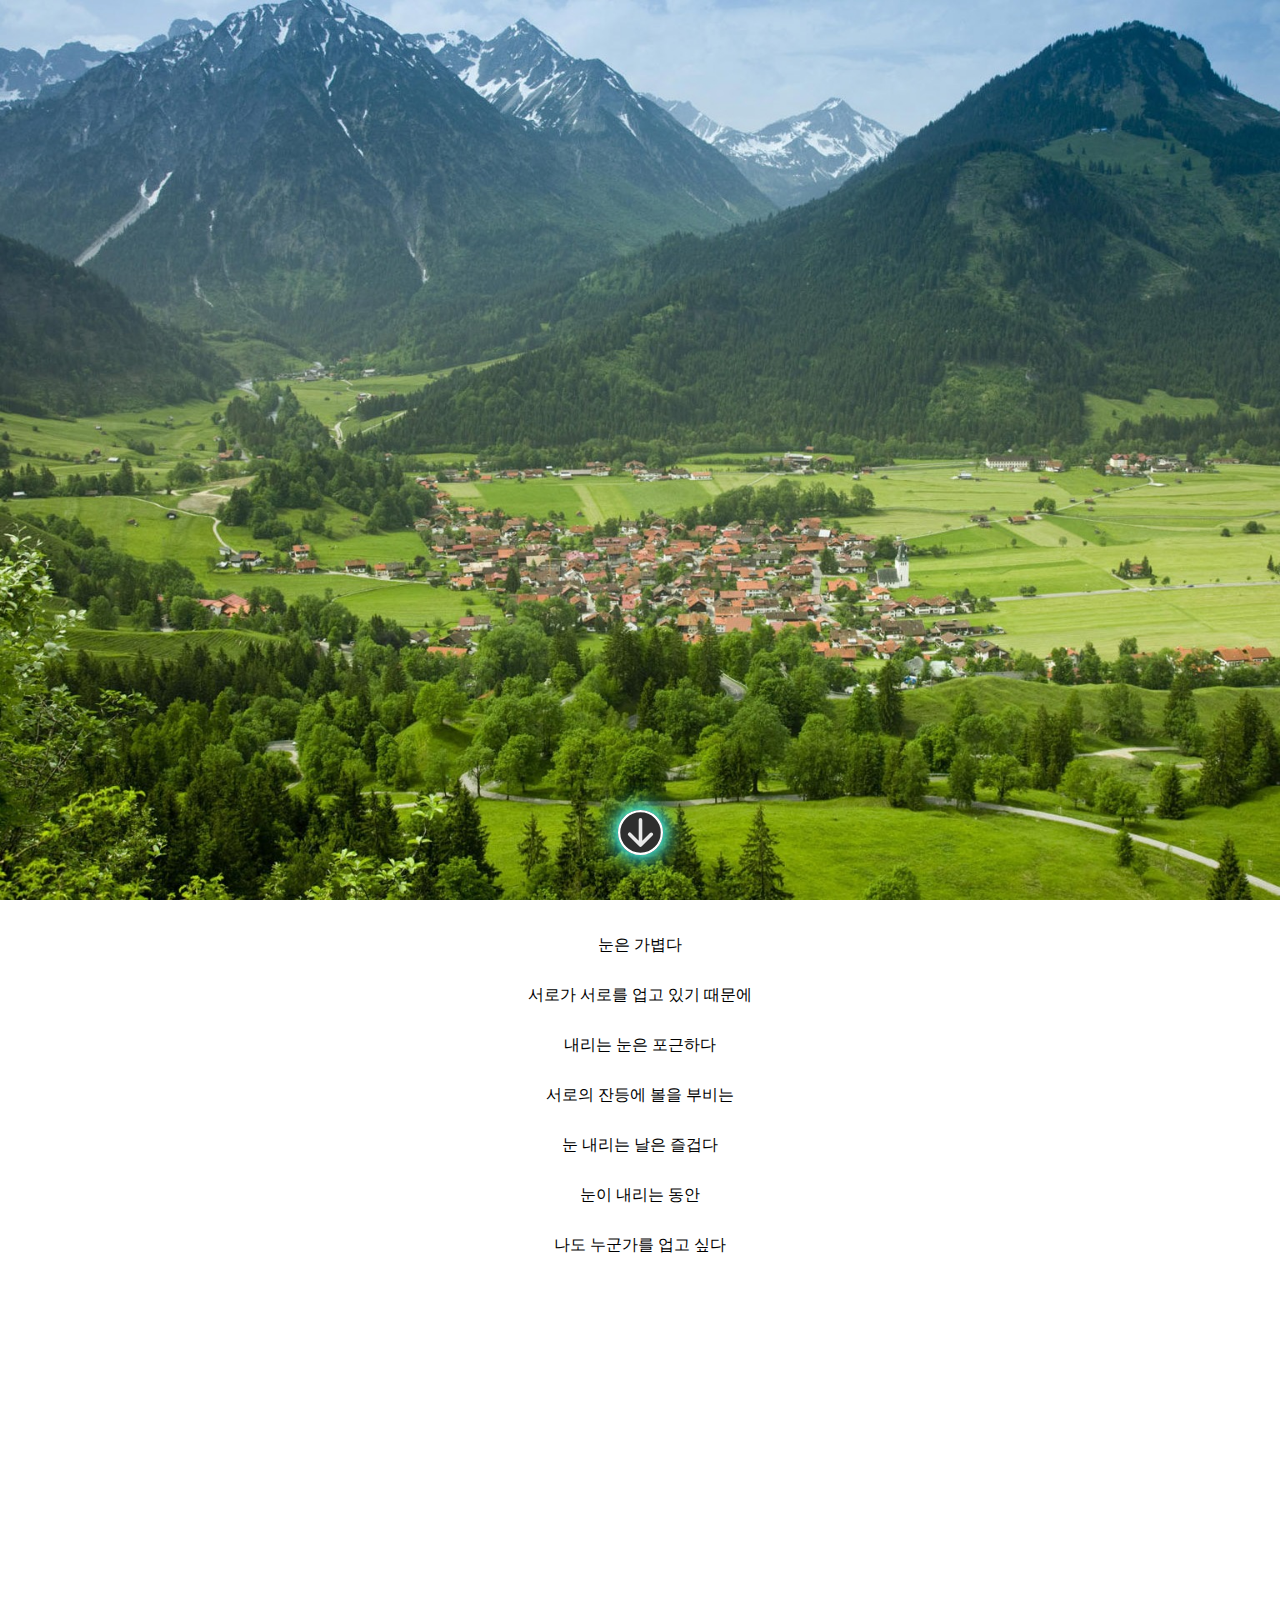
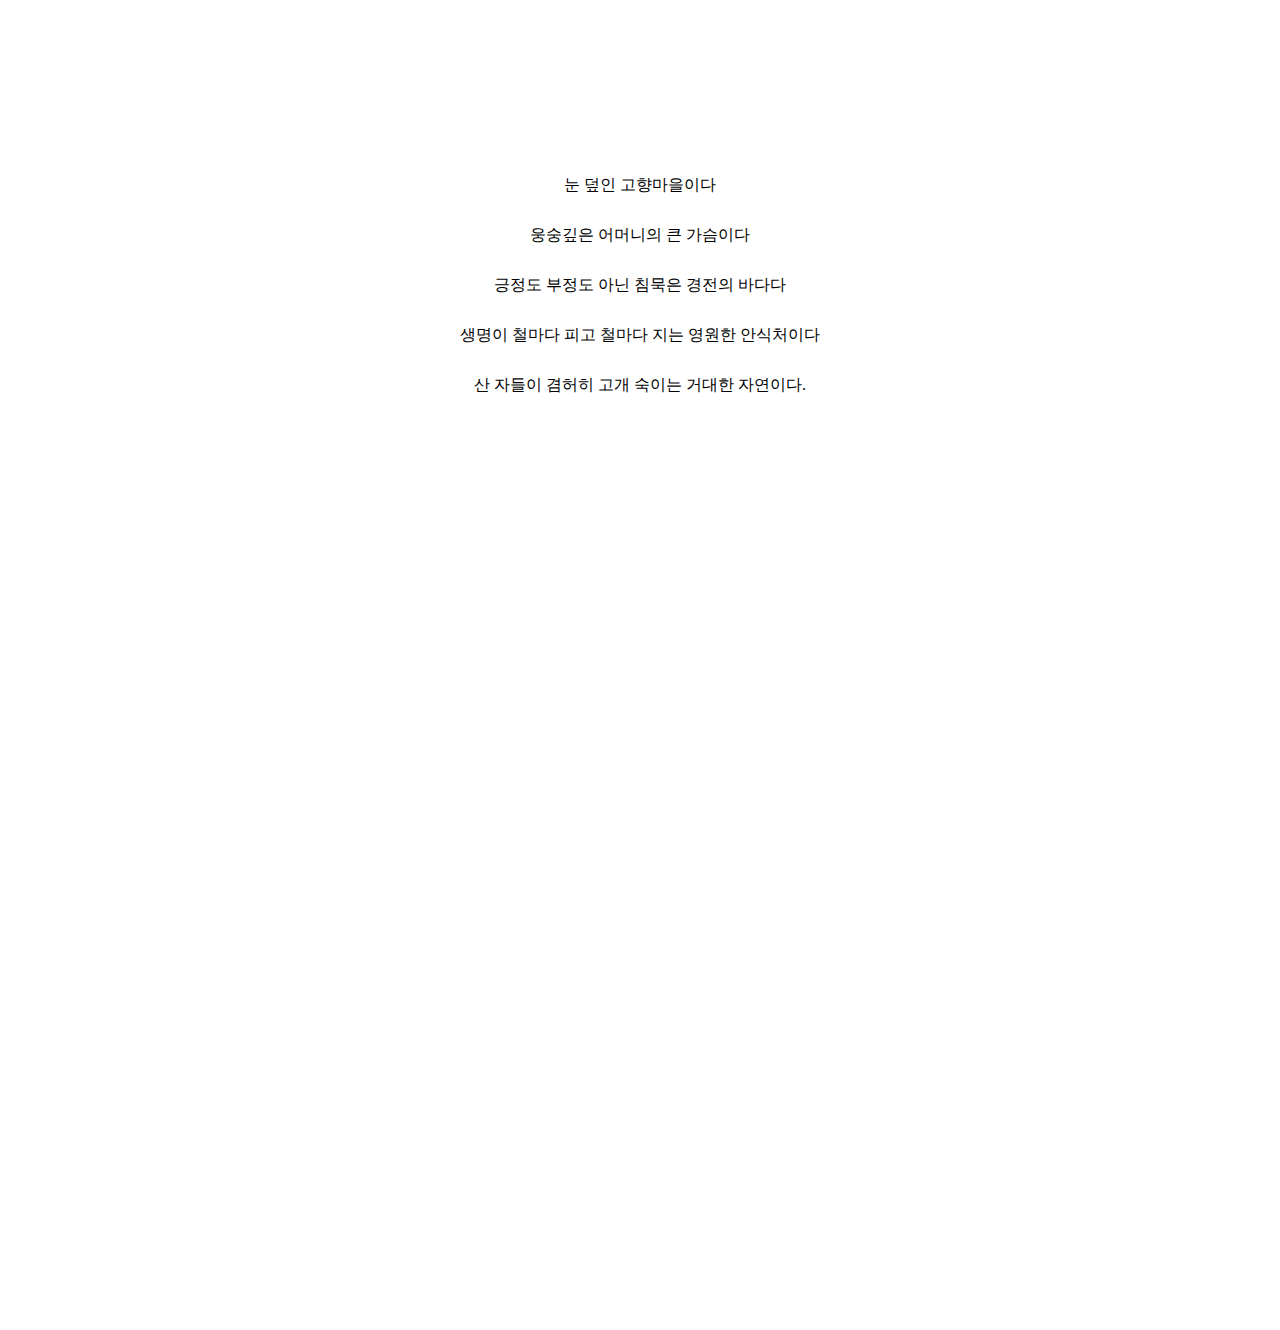
<file: 01_Parallax_Scrolling/index.html>
<!DOCTYPE html>
<html lang="en">

<head>
    <meta charset="UTF-8">
    <meta http-equiv="X-UA-Compatible" content="IE=edge">
    <meta name="viewport" content="width=device-width, initial-scale=1.0">
    <title>Parallax Scrolling</title>
    <link rel="stylesheet" href="style.css">
</head>

<body>
    <div class="scroll-me" id="js-scroll-me">
        <p class="scroll-me__speech-bubble">scroll down</p>
        <svg class="scroll-me__icon" fill="currentColor" viewBox="0 0 20 20" xmlns="http://www.w3.org/2000/svg">
            <path fill-rule="evenodd"
                d="M16.707 10.293a1 1 0 010 1.414l-6 6a1 1 0 01-1.414 0l-6-6a1 1 0 111.414-1.414L9 14.586V3a1 1 0 012 0v11.586l4.293-4.293a1 1 0 011.414 0z"
                clip-rule="evenodd"></path>
        </svg>
        <svg class="scroll-me__guage" fill="currentColor" viewBox="0 0 20 20" xmlns="http://www.w3.org/2000/svg">
            <circle class="scroll-me__guage__circle" stroke-width="1" fill="none" stroke="currentColor" stroke-width="1" r="9.5" cx="10" cy="10" data-dasharray="62" style="--dasharray: 62;"/>
        </svg>
    </div>
    <div class="parallax parallax--1"></div>
    <p class="poem">
        눈은 가볍다<br>
        서로가 서로를 업고 있기 때문에<br>
        내리는 눈은 포근하다<br>
        서로의 잔등에 볼을 부비는<br>
        눈 내리는 날은 즐겁다<br>
        눈이 내리는 동안<br>
        나도 누군가를 업고 싶다
    </p>
    <div class="parallax parallax--2"></div>
    <p class="poem">
        눈 덮인 고향마을이다<br>
        웅숭깊은 어머니의 큰 가슴이다<br>
        긍정도 부정도 아닌 침묵은 경전의 바다다<br>
        생명이 철마다 피고 철마다 지는 영원한 안식처이다<br>
        산 자들이 겸허히 고개 숙이는 거대한 자연이다.
    </p>
    <div class="parallax parallax--1"></div>

    <script>
        const scrollMe = document.getElementById("js-scroll-me");
        const scrollMeSpeechBubble = document.querySelector(".scroll-me__speech-bubble");
        const scrollGuageCircle = document.querySelector(".scroll-me__guage__circle");

        window.addEventListener('scroll', () => {
            // class 추가
            scrollMe.classList.toggle('scrolled', window.scrollY > 0);

            // class 추가에 대한 text 변경
            if (scrollMe.classList.contains('scrolled')) {
                scrollMeSpeechBubble.textContent = "scroll to top";
            } else {
                scrollMeSpeechBubble.textContent = "scroll down";
            }

            // guage 채우기
            const winScroll = document.body.scrollTop || document.documentElement.scrollTop;
            const height = document.documentElement.scrollHeight - document.documentElement.clientHeight;
            const ratio = (winScroll / height);
            scrollGuageCircle.style.strokeDashoffset = scrollGuageCircle.dataset.dasharray * (1 - ratio);
            console.log(scrollGuageCircle.style.strokeDashoffset);
        });
        scrollMe.addEventListener('click', () => {
            if (scrollMe.classList.contains('scrolled')) {
                window.scrollTo({
                    top: 0,
                    behavior: 'smooth'
                });
            } else {
                window.scrollTo({
                    top: window.screen.height,
                    behavior: 'smooth'
                });
            }
        });
    </script>
</body>

</html>
</file>
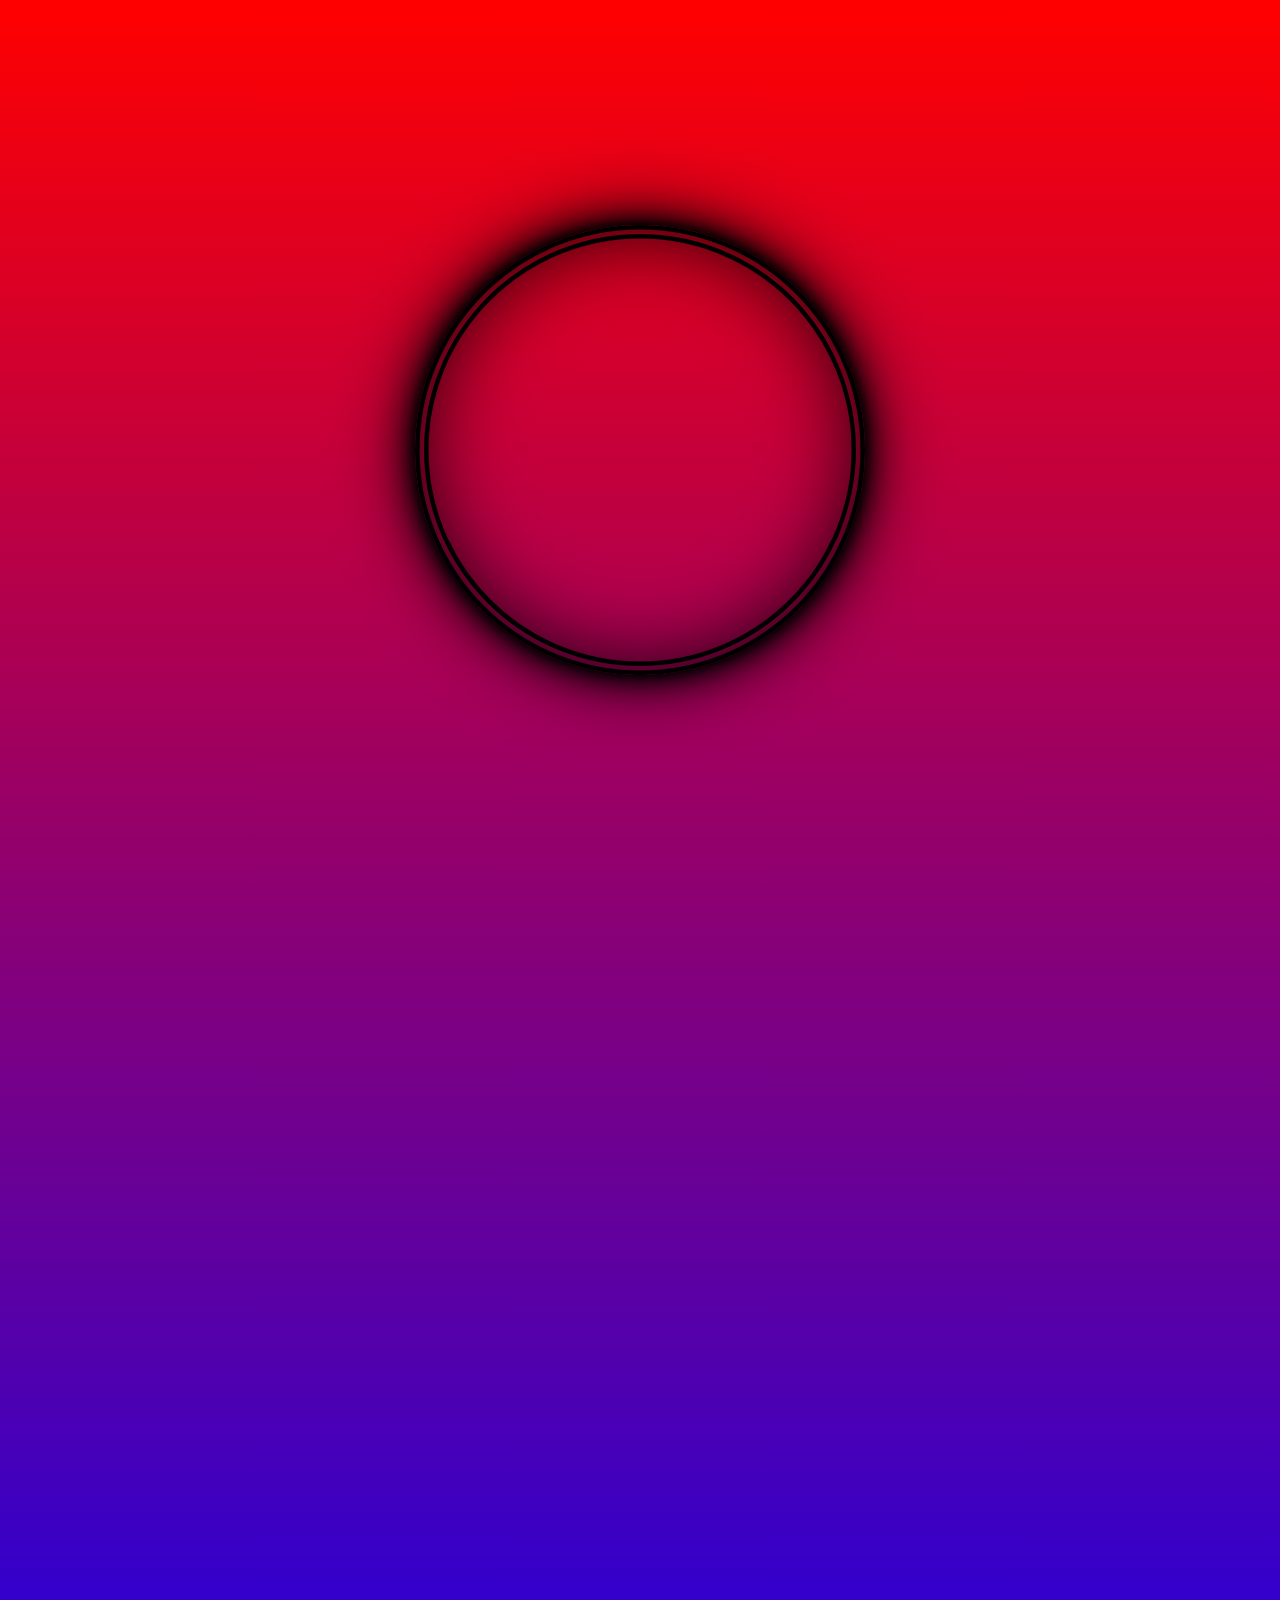
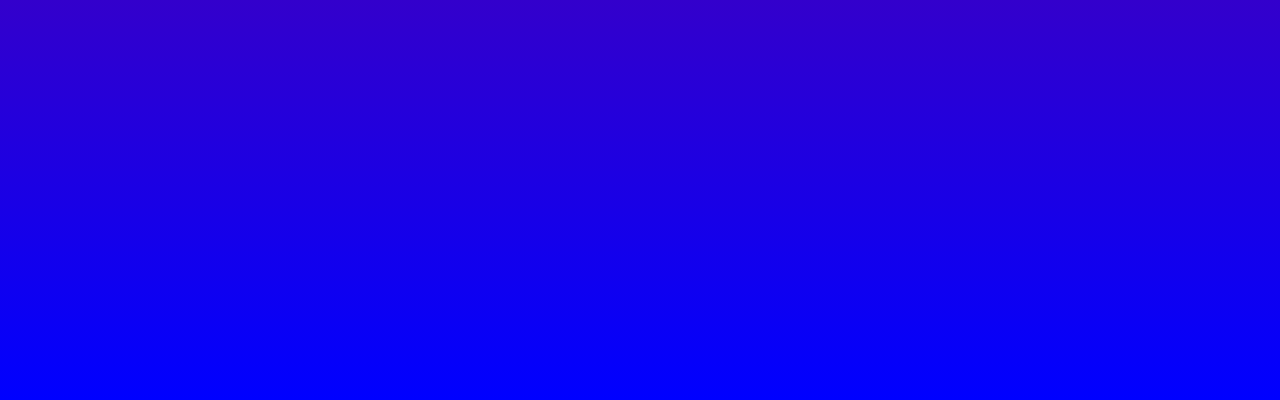
<file: 02_Circle_Guage/index.html>
<!DOCTYPE html>
<html lang="en">

<head>
    <meta charset="UTF-8">
    <meta http-equiv="X-UA-Compatible" content="IE=edge">
    <meta name="viewport" content="width=device-width, initial-scale=1.0">
    <title>Test</title>
    <!-- Style -->
    <style>
        * {
            box-sizing: border-box;
        }

        body {
            position: relative;
            margin: 0;
            padding: 0;
            height: 2000px;
            background: linear-gradient(red, blue);
            display: flex;
            justify-content: center;
        }

        svg {
            position: fixed;
            top: calc(50vh - 25vmin);
            height: 50vmin;
            width: 50vmin;
            transform: rotateZ(-90deg);

            border-radius: 50%;
            box-shadow:
                inset 0 0 10vmin black,
                0 0 10px black,
                0 0 20px black,
                0 0 40px black,
                0 0 80px black;
        }

        .circle {
            stroke-dasharray: 305;
            stroke-dashoffset: 305;
            transition: 0.3s;
        }
    </style>
</head>

<body>
    <svg viewBox="0 0 100 100" xmlns="http://www.w3.org/2000/svg">
        <defs>
            <linearGradient id="gradient" x1="0%" y1="0%" x2="100%" y2="0%"">
                <stop offset=" 0%" stop-color="white" />
            <stop offset="100%" stop-color="white" />
            </linearGradient>
        </defs>
        <circle cx="50" cy="50" r="49.5" stroke-width="1" stroke="#000" fill="none" />
        <circle cx="50" cy="50" r="48.5" stroke-width="1" stroke=url(#gradient) fill="none" class="circle" />
        <circle cx="50" cy="50" r="47.5" stroke-width="1" stroke="#000" fill="none" />
    </svg>

    <script>
        const body = document.querySelector('body');
        const circle = document.querySelector('.circle');
        window.addEventListener('scroll', () => {
            const winScroll = document.body.scrollTop || document.documentElement.scrollTop;
            const height = document.documentElement.scrollHeight - document.documentElement.clientHeight;
            const ratio = (winScroll / height);
            circle.style.strokeDashoffset = 305 - 305 * ratio;
        });
    </script>
</body>

</html>
</file>
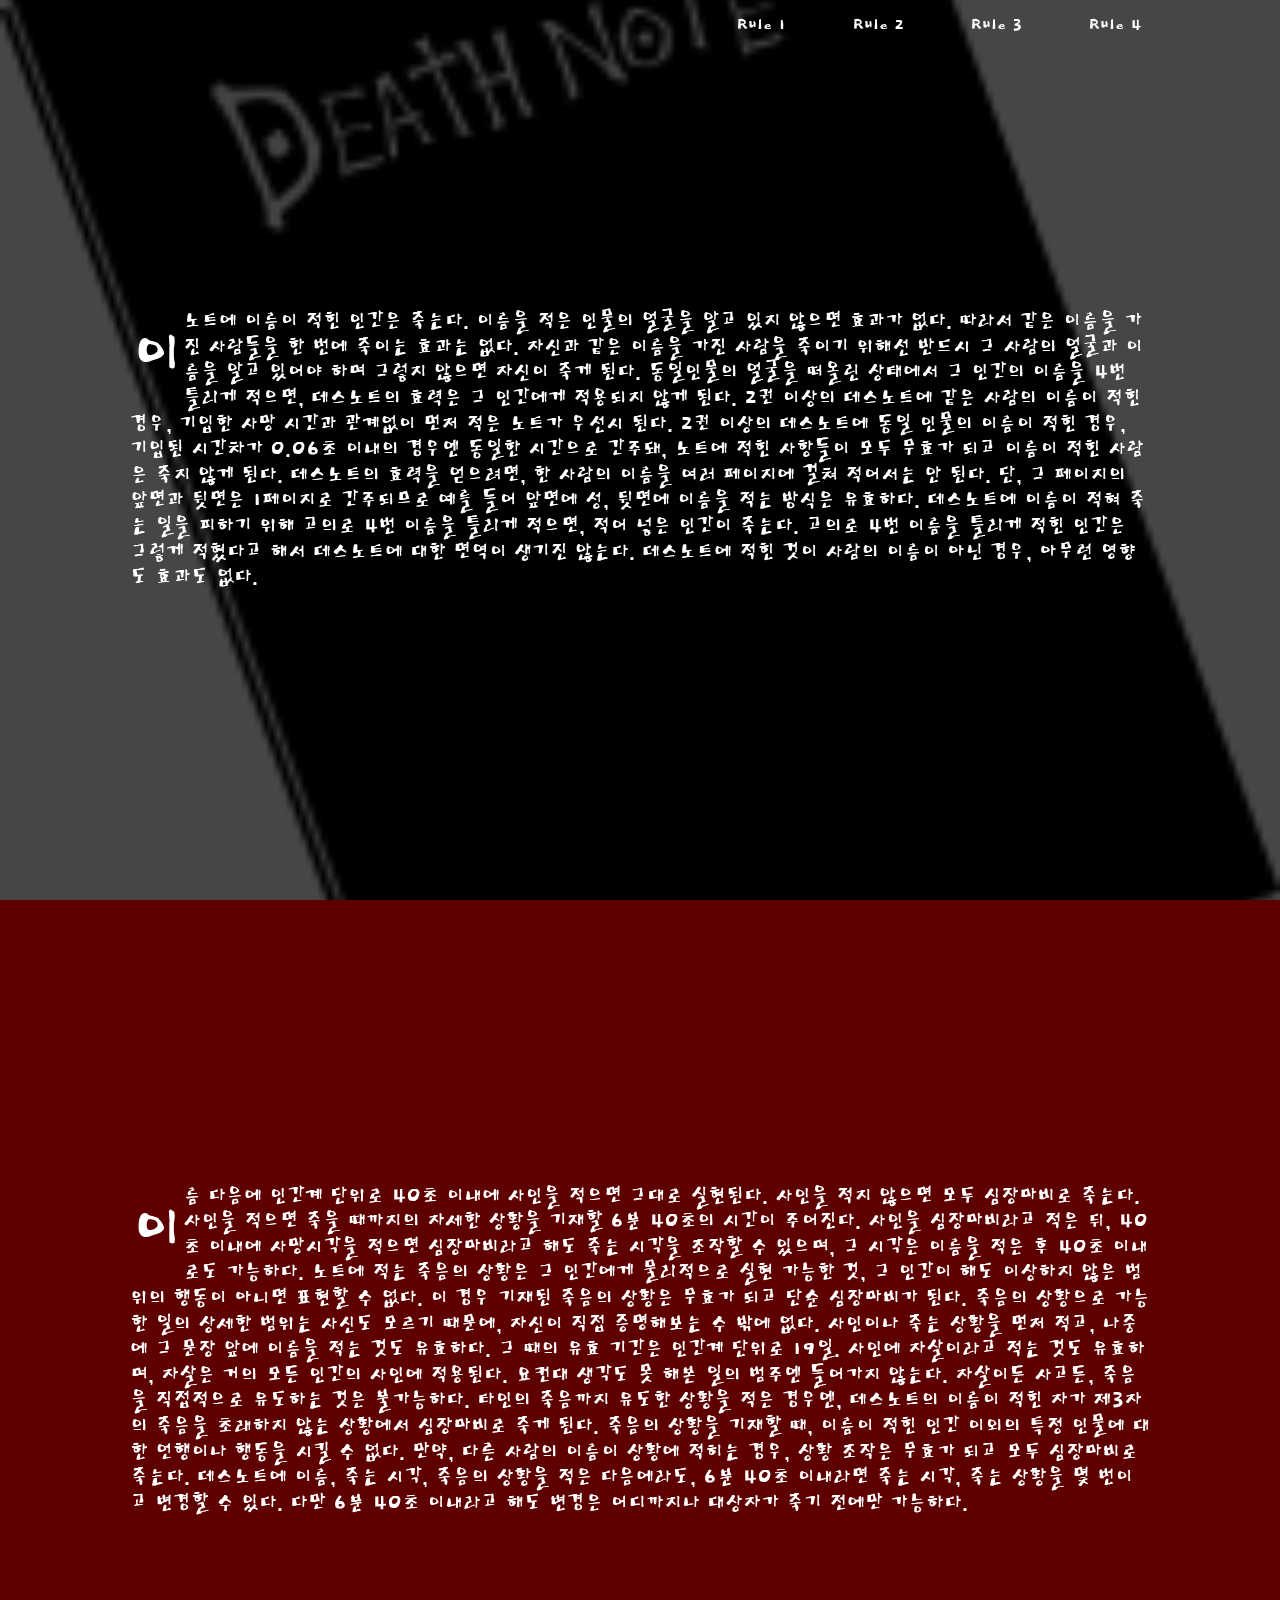
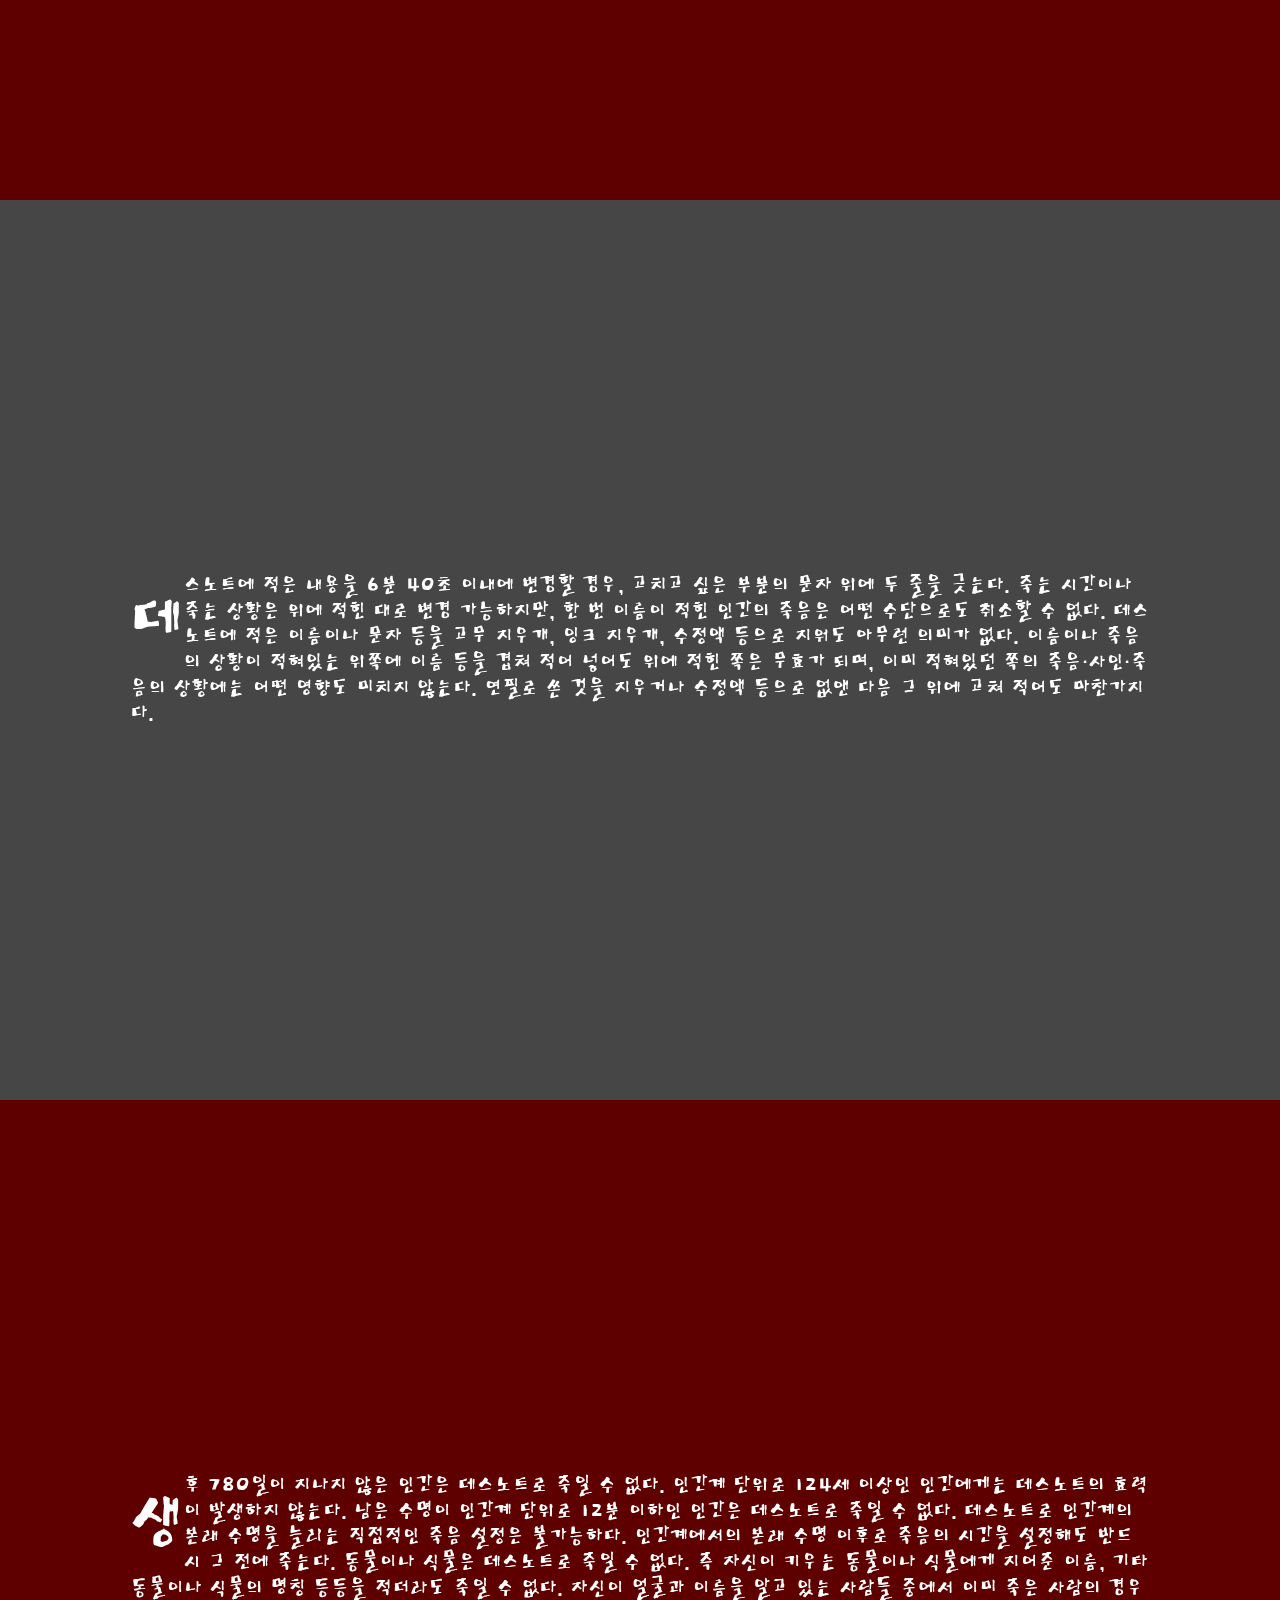
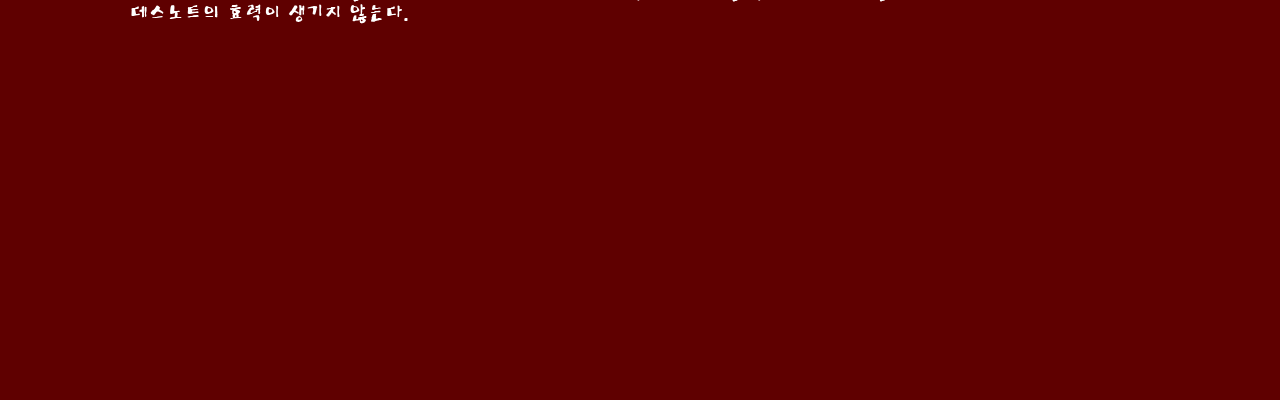
<file: 04_Parallax_Scrolling-2/index.html>
<!DOCTYPE html>
<html lang="kr">

<head>
    <meta charset="UTF-8">
    <meta http-equiv="X-UA-Compatible" content="IE=edge">
    <meta name="viewport" content="width=device-width, initial-scale=1.0">
    <title>Responsive Navigation</title>
    <link rel="stylesheet" href="style.css">
    <script defer src="main.js"></script>
</head>

<body>
    <header>
        <nav class="nav">            
            <ul>
                <li><a href="#rule1">Rule 1</a></li>
                <li><a href="#rule2">Rule 2</a></li>
                <li><a href="#rule3">Rule 3</a></li>
                <li><a href="#rule4">Rule 4</a></li>
            </ul>
        </nav>
    </header>
    <main>
        <section id="rule1" class="section">
            <p>
                이 노트에 이름이 적힌 인간은 죽는다.
                이름을 적은 인물의 얼굴을 알고 있지 않으면 효과가 없다. 따라서 같은 이름을 가진 사람들을 한 번에 죽이는 효과는 없다.
                자신과 같은 이름을 가진 사람을 죽이기 위해선 반드시 그 사람의 얼굴과 이름을 알고 있어야 하며 그렇지 않으면 자신이 죽게 된다.
                동일인물의 얼굴을 떠올린 상태에서 그 인간의 이름을 4번 틀리게 적으면, 데스노트의 효력은 그 인간에게 적용되지 않게 된다.
                2권 이상의 데스노트에 같은 사람의 이름이 적힌 경우, 기입한 사망 시간과 관계없이 먼저 적은 노트가 우선시 된다.
                2권 이상의 데스노트에 동일 인물의 이름이 적힌 경우, 기입된 시간차가 0.06초 이내의 경우엔 동일한 시간으로 간주돼, 노트에 적힌 사항들이 모두 무효가 되고 이름이 적힌 사람은 죽지
                않게 된다.
                데스노트의 효력을 얻으려면, 한 사람의 이름을 여러 페이지에 걸쳐 적어서는 안 된다. 단, 그 페이지의 앞면과 뒷면은 1페이지로 간주되므로 예를 들어 앞면에 성, 뒷면에 이름을 적는
                방식은 유효하다.
                데스노트에 이름이 적혀 죽는 일을 피하기 위해 고의로 4번 이름을 틀리게 적으면, 적어 넣은 인간이 죽는다. 고의로 4번 이름을 틀리게 적힌 인간은 그렇게 적혔다고 해서 데스노트에 대한
                면역이 생기진 않는다.
                데스노트에 적힌 것이 사람의 이름이 아닌 경우, 아무런 영향도 효과도 없다.
            </p>
        </section>
        <section id="rule2" class="section">
            <p>
                이름 다음에 인간계 단위로 40초 이내에 사인을 적으면 그대로 실현된다.
                사인을 적지 않으면 모두 심장마비로 죽는다.
                사인을 적으면 죽을 때까지의 자세한 상황을 기재할 6분 40초의 시간이 주어진다.
                사인을 심장마비라고 적은 뒤, 40초 이내에 사망시각을 적으면 심장마비라고 해도 죽는 시각을 조작할 수 있으며, 그 시각은 이름을 적은 후 40초 이내로도 가능하다.
                노트에 적는 죽음의 상황은 그 인간에게 물리적으로 실현 가능한 것, 그 인간이 해도 이상하지 않은 범위의 행동이 아니면 표현할 수 없다. 이 경우 기재된 죽음의 상황은 무효가 되고 단순
                심장마비가 된다.
                죽음의 상황으로 가능한 일의 상세한 범위는 사신도 모르기 때문에, 자신이 직접 증명해보는 수 밖에 없다.
                사인이나 죽는 상황을 먼저 적고, 나중에 그 문장 앞에 이름을 적는 것도 유효하다. 그 때의 유효 기간은 인간계 단위로 19일.
                사인에 자살이라고 적는 것도 유효하며, 자살은 거의 모든 인간의 사인에 적용된다. 요컨대 생각도 못 해본 일의 범주엔 들어가지 않는다.
                자살이든 사고든, 죽음을 직접적으로 유도하는 것은 불가능하다. 타인의 죽음까지 유도한 상황을 적은 경우엔, 데스노트의 이름이 적힌 자가 제3자의 죽음을 초래하지 않는 상황에서 심장마비로
                죽게 된다.
                죽음의 상황을 기재할 때, 이름이 적힌 인간 이외의 특정 인물에 대한 언행이나 행동을 시킬 수 없다. 만약, 다른 사람의 이름이 상황에 적히는 경우, 상황 조작은 무효가 되고 모두
                심장마비로 죽는다.
                데스노트에 이름, 죽는 시각, 죽음의 상황을 적은 다음에라도, 6분 40초 이내라면 죽는 시각, 죽는 상황을 몇 번이고 변경할 수 있다. 다만 6분 40초 이내라고 해도 변경은 어디까지나
                대상자가 죽기 전에만 가능하다.
            </p>
        </section>
        <section id="rule3" class="section">
            <p>
                데스노트에 적은 내용을 6분 40초 이내에 변경할 경우, 고치고 싶은 부분의 문자 위에 두 줄을 긋는다.
                죽는 시간이나 죽는 상황은 위에 적힌 대로 변경 가능하지만, 한 번 이름이 적힌 인간의 죽음은 어떤 수단으로도 취소할 수 없다.
                데스노트에 적은 이름이나 문자 등을 고무 지우개, 잉크 지우개, 수정액 등으로 지워도 아무런 의미가 없다.
                이름이나 죽음의 상황이 적혀있는 위쪽에 이름 등을 겹쳐 적어 넣어도 위에 적힌 쪽은 무효가 되며, 이미 적혀있던 쪽의 죽음·사인·죽음의 상황에는 어떤 영향도 미치지 않는다. 연필로 쓴
                것을 지우거나 수정액 등으로 없앤 다음 그 위에 고쳐 적어도 마찬가지다.
            </p>
        </section>
        <section id="rule4" class="section">
            <p>
                생후 780일이 지나지 않은 인간은 데스노트로 죽일 수 없다.
                인간계 단위로 124세 이상인 인간에게는 데스노트의 효력이 발생하지 않는다.
                남은 수명이 인간계 단위로 12분 이하인 인간은 데스노트로 죽일 수 없다.
                데스노트로 인간계의 본래 수명을 늘리는 직접적인 죽음 설정은 불가능하다. 인간계에서의 본래 수명 이후로 죽음의 시간을 설정해도 반드시 그 전에 죽는다.
                동물이나 식물은 데스노트로 죽일 수 없다. 즉 자신이 키우는 동물이나 식물에게 지어준 이름, 기타 동물이나 식물의 명칭 등등을 적더라도 죽일 수 없다.
                자신이 얼굴과 이름을 알고 있는 사람들 중에서 이미 죽은 사람의 경우 데스노트의 효력이 생기지 않는다.
            </p>
        </section>
    </main>
    <div class="apple"></div>
    <div class="ryuk"></div>
</body>

</html>
</file>
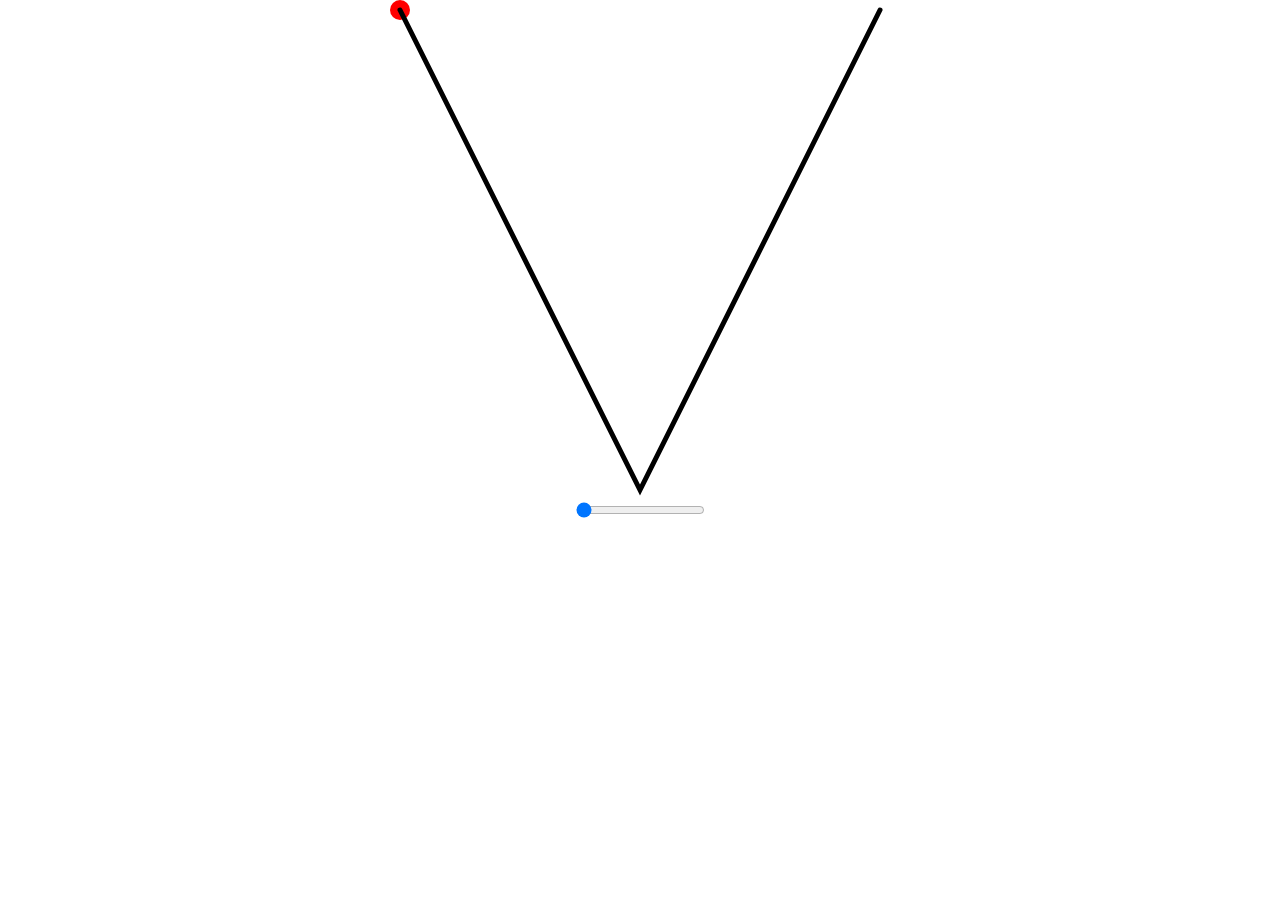
<file: 07_SVG2/index.html>
<!DOCTYPE html>
<html lang="en">

<head>
    <meta charset="UTF-8">
    <meta http-equiv="X-UA-Compatible" content="IE=edge">
    <meta name="viewport" content="width=device-width, initial-scale=1.0">
    <title>Document</title>
    <link rel="stylesheet" href="style.css">
</head>

<body>
    <svg xmlns="http://www.w3.org/2000/svg" xmlns:xlink="http://www.w3.org/1999/xlink" width="500" height="500"
         viewBox="0 0 500 500">
        <defs>
            <path id="path" d="M10,10 250,490 490,10"></path>
            <circle id="circle" cx="0" cy="0" r="10" fill="red" stroke="none"></circle>
        </defs>
        <use href="#circle"/>
        <use href="#path" stroke-width="5" fill="none" stroke-linecap="round" />
        <text>
            <textPath id="text-path" href="#path">
            </textPath>
        </text>
    </svg>

    <input type="range" name="weight" id="range_weight" value="0" min="0" max="100" oninput="range_weight_disp.value = range_weight.value; moveObj(range_weight.value);">
    <output  id="range_weight_disp"></output>
 
    <script>
        function moveObj(prcnt) {
            const circle = document.querySelector('#circle');
            const path = document.querySelector('#path');
            const pathLength = Math.floor(path.getTotalLength());

            prcnt = (prcnt * pathLength) / 100;

            // 여기서 %에 맞는 위치를 얻는다.
            pt = path.getPointAtLength(prcnt);
            pt.x = Math.round(pt.x);
            pt.y = Math.round(pt.y);

            // 이동, 필요하면 scale, rotate를 translate 뒤에 추가
            circle.setAttribute('transform', `translate(${pt.x}, ${pt.y})`);
        }

        moveObj(0);
    </script>
</body>

</html>
</file>
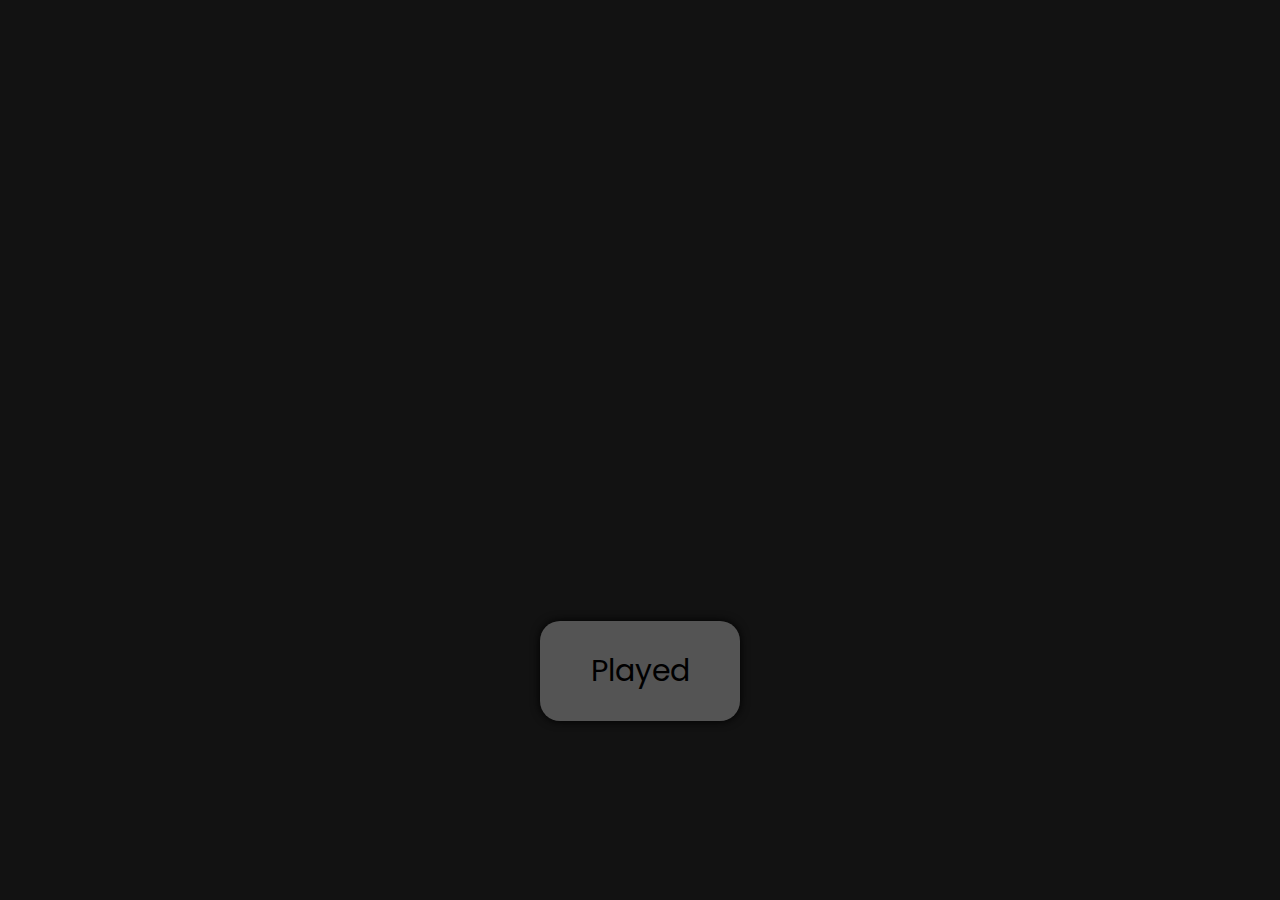
<file: 08_SVG3/index.html>
<!DOCTYPE html>
<html lang="en">

<head>
    <meta charset="UTF-8">
    <meta http-equiv="X-UA-Compatible" content="IE=edge">
    <meta name="viewport" content="width=device-width, initial-scale=1.0">
    <title>Small Ball Story</title>
    <link rel="stylesheet" href="style.css">
</head>

<body>
    <div class="art">
        <svg xmlns="http://www.w3.org/2000/svg" xmlns:xlink="http://www.w3.org/1999/xlink" viewBox="0 -4 38 20">
            <path id="js-path" fill="none" stroke-linecap="round"
                  d="M 2 5 L 6 5 C 7 -1 7 -1 8 5 S 9 11 10 5 L 19 5 L 27 14 L 35 5 C 39 -1 30 -6 27 2 C 24 -6 16.516 -1.963 17.532 1.991">
            </path>
            <circle id="js-circle" cx="0" cy="0" r="0.4" fill="black" stroke="none"></circle>
        </svg>
    </div>

    <button id="js-replay" disabled>Played</button>

    <script>
        const circle = document.querySelector('#js-circle');
        const path = document.querySelector('#js-path');
        const replayBtn = document.querySelector('#js-replay');

        function startFollowingPathAnimation(obj, path, delay, duration) {
            const pathLength = path.getTotalLength();
            const stepLength = delay * pathLength / duration;
            let currentPathLength = 0;

            path.style['stroke-dasharray'] = `${pathLength} ${2 * pathLength}`;

            // start Interval
            const intervalId = window.setInterval(() => {
                currentPathLength += stepLength;
                const pt = path.getPointAtLength(currentPathLength);
                obj.setAttribute('transform', `translate(${pt.x}, ${pt.y})`);
                path.style['stroke-dashoffset'] = pathLength - currentPathLength;
            }, delay);

            setTimeout(() => {
                replayBtn.disabled = false;
                replayBtn.textContent = 'Replay';
                clearInterval(intervalId);
            }, duration);
        }

        replayBtn.addEventListener('click', () => {
            replayBtn.disabled = true;
            replayBtn.textContent = 'Played';
            startFollowingPathAnimation(circle, path, 10, 3000);
        });

        startFollowingPathAnimation(circle, path, 10, 3000);
    </script>
</body>

</html>
</file>
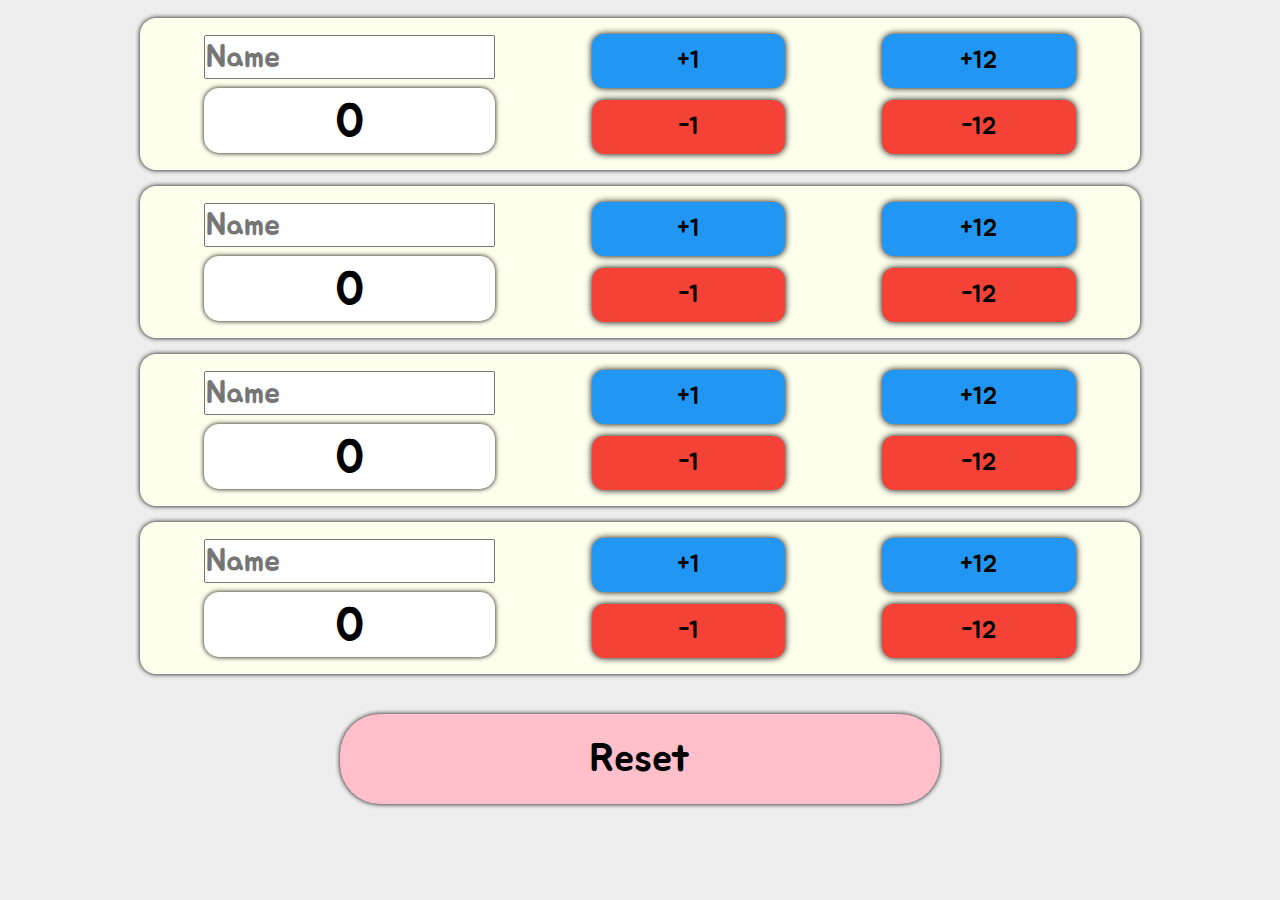
<file: heart.html>
<!doctype html>

<html lang="en">

<head>
  <meta charset="utf-8">
  <title>하트 계산기</title>
  <meta name="description" content="The HTML5 Herald">
  <meta name="viewport" content="width=device-width, initial-scale=1.0, maximum-scale=1.0, minimum-scale=1.0">
  <link rel="preconnect" href="https://fonts.gstatic.com">
  <link href="https://fonts.googleapis.com/css2?family=Jua&display=swap" rel="stylesheet">
  <style>
    :root {
      --blue: #2196F3;
      --red: #f44336;
    }

    * {
      margin: 0;
      padding: 0;
      font-family: 'Jua', sans-serif;
    }

    html {
      font-size: 3vmin;
    }

    @media screen and (min-width: 768px) {
      html {
        font-size: 16px;
      }
    }

    body {
      width: 100%;
      background: #eeeeee;
      display: flex;
      justify-content: center;
    }

    main {
      margin: 2vh 0;
      width: 95%;
      max-width: 1000px;
      height: 100%;
      display: flex;
      flex-direction: column;
      justify-content: center;
    }

    .card {
      padding: 1em;
      display: flex;
      justify-content: space-around;
      border-radius: 1em;
      background: #ffffee;
      box-shadow: 0 0 0.3em black;
    }

    .card:not(:first-child) {
      margin-top: 1em;
    }

    .card .user {
      width: 30%;
      display: flex;
      flex-direction: column;
      justify-content: center;
      align-items: stretch;
      text-align: center;
    }

    .card .user-name {
      font-size: 2em;
      text-align: left;
    }

    .card .user-score {
      margin-top: 0.2em;
      padding: 0.1em 0.2em 0em 0.2em;
      border-radius: 15px;
      font-size: 3em;
      background: white;
      box-shadow: 0 0 0.1em black;
      user-select: none;
    }

    .card-btns {
      width: 20%;
      display: flex;
      flex-direction: column;
      justify-content: center;
      align-items: stretch;
      font-size: 1.5em;
    }

    .card-btn {
      padding: 0.5em;
      display: flex;
      justify-content: center;
      align-items: center;
      border-radius: 0.5em;
      box-shadow: 0 0 0.3em black;
      cursor: pointer;
      user-select: none;
    }

    .card-btn:last-child {
      margin-top: 0.5em;
    }

    .card-btn:hover {
      opacity: 0.8;
    }

    .card-btn.plus {
      background: var(--blue);
    }

    .card-btn.minus {
      background: var(--red);
    }

    #js-reset {
      margin: 0 20%;
      padding: 0.5em 1em;
      margin-top: 1em;
      border-radius: 1em;
      font-size: 2.5em;
      background: pink;
      box-shadow: 0 0 5px black;
      text-align: center;
      cursor: pointer;
      user-select: none;
    }

    #js-reset:hover {
      opacity: 0.8;
    }
  </style>
</head>

<body>
  <audio id="js-audio" src="http://www.soundjay.com/button/button-21.wav" autoplay="false"></audio>
  <main>
    <article class="card">
      <div class="user">
        <input class="user-name" placeholder="Name" />
        <p class="user-score">100</p>
      </div>
      <div class="card-btns h">
        <div class="card-btn plus">+1</div>
        <div class="card-btn minus">-1</div>
      </div>
      <div class="card-btns q">
        <div class="card-btn plus">+12</div>
        <div class="card-btn minus">-12</div>
      </div>
    </article>

    <article class="card">
      <div class="user">
        <input class="user-name" placeholder="Name" />
        <p class="user-score">100</p>
      </div>
      <div class="card-btns h">
        <div class="card-btn plus">+1</div>
        <div class="card-btn minus">-1</div>
      </div>
      <div class="card-btns q">
        <div class="card-btn plus">+12</div>
        <div class="card-btn minus">-12</div>
      </div>
    </article>

    <article class="card">
      <div class="user">
        <input class="user-name" placeholder="Name" />
        <p class="user-score">100</p>
      </div>
      <div class="card-btns h">
        <div class="card-btn plus">+1</div>
        <div class="card-btn minus">-1</div>
      </div>
      <div class="card-btns q">
        <div class="card-btn plus">+12</div>
        <div class="card-btn minus">-12</div>
      </div>
    </article>

    <article class="card">
      <div class="user">
        <input class="user-name" placeholder="Name" />
        <p class="user-score">100</p>
      </div>
      <div class="card-btns h">
        <div class="card-btn plus">+1</div>
        <div class="card-btn minus">-1</div>
      </div>
      <div class="card-btns q">
        <div class="card-btn plus">+12</div>
        <div class="card-btn minus">-12</div>
      </div>
    </article>
    <div id="js-reset">Reset</div>
  </main>
  <script>
    function initCard(article, name) {
      const userName = document.querySelector(`${article} .user-name`);
      const userScore = document.querySelector(`${article} .user-score`);
      const hPlus = document.querySelector(`${article} .card-btns.h .card-btn.plus`);
      const hMinus = document.querySelector(`${article} .card-btns.h .card-btn.minus`);
      const qPlus = document.querySelector(`${article} .card-btns.q .card-btn.plus`);
      const qMinus = document.querySelector(`${article} .card-btns.q .card-btn.minus`);

      userName.textContent = name;
      userScore.textContent = 0;

      hPlus.addEventListener('click', () => {
        let score = parseInt(userScore.textContent);
        score += 1;
        userScore.textContent = `${score}`;
      });
      hMinus.addEventListener('click', () => {
        let score = parseInt(userScore.textContent);
        score -= 1;
        if (score < 0) score = 0;
        userScore.textContent = `${score}`;
      });
      qPlus.addEventListener('click', () => {
        let score = parseInt(userScore.textContent);
        score += 12;
        userScore.textContent = `${score}`;
      });
      qMinus.addEventListener('click', () => {
        let score = parseInt(userScore.textContent);
        score -= 12;
        if (score < 0) score = 0;
        userScore.textContent = `${score}`;
      });
    }

    function initResetBtn() {
      const resetBtn = document.querySelector('#js-reset');
      const scores = document.querySelectorAll('.user-score');

      resetBtn.addEventListener('click', () => {
        scores.forEach(score => {
          score.textContent = 0;
        });
      });
    }

    function initAudio() {
      const buttones = document.querySelectorAll('.card-btn');
      const resetBtn = document.querySelector('#js-reset');

      const audio = document.querySelector('#js-audio');

      buttones.forEach(button => {
        button.addEventListener('click', (e) => {
          e.stopPropagation();
          audio.currentTime = 0;
          audio.play();
        });
      });

      resetBtn.addEventListener('click', (e) => {
        e.stopPropagation();
        audio.currentTime = 0;
        audio.play();
      });
    }

    function main() {
      initCard(".card:nth-of-type(1)");
      initCard(".card:nth-of-type(2)");
      initCard(".card:nth-of-type(3)");
      initCard(".card:nth-of-type(4)");
      initResetBtn();
      initAudio();
    }

    main();
  </script>
</body>

</html>
</file>
<file: 07_SVG2/style.css>
@import url('https://fonts.googleapis.com/css2?family=Poppins:ital,wght@0,100;0,300;0,400;0,500;0,600;0,700;0,800;0,900;1,200;1,300;1,400;1,500;1,600;1,700;1,800;1,900&display=swap');
@import url(../reset.css);
@import url(../functional.css);

* {
    font-family: 'Poppins', sans-serif;
}

svg {
    /* Fill */
    fill: currentColor;
    /* Outline */
    stroke: currentColor;
}

body {
    display: flex;
    flex-direction: column;
    justify-content: center;
    align-items: center;
}
</file>
<file: 08_SVG3/style.css>
@import url('https://fonts.googleapis.com/css2?family=Poppins:ital,wght@0,100;0,300;0,400;0,500;0,600;0,700;0,800;0,900;1,200;1,300;1,400;1,500;1,600;1,700;1,800;1,900&display=swap');
@import url(../reset.css);
@import url(../functional.css);

* {
    font-family: 'Poppins', sans-serif;
}

svg {
    /* Fill */
    fill: currentColor;
    /* Outline */
    stroke: currentColor;
}

body {
    width: 100%;
    height: 100vh;
    display: flex;
    flex-direction: column;
    justify-content: center;
    align-items: center;
    background: #121212;
}

.art {
    width: 800px;
    display: flex;
    justify-content: center;
    align-items: center;
    margin-bottom: 20px;
    color: hotpink;
    opacity: 0;
    animation: 
        show 0.5s ease-in-out forwards,
        beat 0.5s linear infinite;
}

@keyframes show {
    100% {
        opacity: 1;
    }
}

@keyframes beat {
    70% {
        transform: scale(1.01, 1.01);
    }
}


#js-replay {
    width: 200px;
    height: 100px;
    border-radius: 20px;
    border: none;
    font-size: 30px;
    box-shadow:
        0 0 10px white,
        0 0 20px white;
}

#js-replay:disabled {
    box-shadow: 0 0 10px black;
}
</file>
<file: 00_Infinite_Icons/style.css>
@import url(https://meyerweb.com/eric/tools/css/reset/reset200802.css);

body {
    height: 100vh;

    display: flex;
    justify-content: center;
    align-items: center;
}

main {
    width: 100%;
    height: 100vh;
    background: rgb(0, 0, 0);
    display: flex;
    flex-direction: column;
    overflow: hidden;
}

.row {
    display: flex;
}

.row>div {
    --delay: 80s;

    display: flex;
    flex-direction: row;
    white-space: nowrap;

    animation: animate var(--delay) linear infinite;
}

.row>div:nth-child(2) {
    animation: animate2 var(--delay) linear infinite;
    animation-delay: calc(var(--delay) / -2);
}

.row:hover, .row>div:hover {
    z-index: 2;
}

.box {
    --color: rgba(70, 228, 167, 0.3);

    position: relative;
    width: 5vw;
    height: 5vw;
    margin: 5px;
    background: rgb(7, 7, 7);
    display: flex;
    justify-content: center;
    align-items: center;

    transition: box-shadow 1s;
}

.box:hover {
    z-index: 3;
    background: var(--color);
    box-shadow: 
        0 0 10px 10px var(--color),
        0 0 20px 20px var(--color),
        0 0 40px 30px var(--color),
        0 0 80px 40px var(--color),
        0 0 160px 50px var(--color),
        0 0 320px 60px var(--color);
}

.box:hover::after {
    content: '';
    position: absolute;
    top: 0;
    left: 0;
    width: 100%;
    height: 100%;
    background: var(--color);
}

@keyframes animate {
    0% {
        transform: translateX(100%);
    }

    100% {
        transform: translateX(-100%);
    }
}

@keyframes animate2 {
    0% {
        transform: translateX(0%);
    }

    100% {
        transform: translateX(-200%);
    }
}
</file>
<file: 00_무한스크롤/index.css>
@import url(https://meyerweb.com/eric/tools/css/reset/reset200802.css);

body {
    height: 100vh;

    display: flex;
    justify-content: center;
    align-items: center;
}

main {
    width: 100%;
    height: 100vh;
    background: rgb(0, 0, 0);
    display: flex;
    flex-direction: column;
    overflow: hidden;
}

.row {
    display: flex;
}

.row>div {
    --delay: 80s;

    display: flex;
    flex-direction: row;
    white-space: nowrap;

    animation: animate var(--delay) linear infinite;
}

.row>div:nth-child(2) {
    animation: animate2 var(--delay) linear infinite;
    animation-delay: calc(var(--delay) / -2);
}

.row:hover, .row>div:hover {
    z-index: 2;
}

.box {
    --color: rgba(70, 228, 167, 0.3);

    position: relative;
    width: 5vw;
    height: 5vw;
    margin: 5px;
    background: rgb(7, 7, 7);
    display: flex;
    justify-content: center;
    align-items: center;

    transition: box-shadow 1s;
}

.box:hover {
    z-index: 3;
    background: var(--color);
    box-shadow: 
        0 0 10px 10px var(--color),
        0 0 20px 20px var(--color),
        0 0 40px 30px var(--color),
        0 0 80px 40px var(--color),
        0 0 160px 50px var(--color),
        0 0 320px 60px var(--color);
}

.box:hover::after {
    content: '';
    position: absolute;
    top: 0;
    left: 0;
    width: 100%;
    height: 100%;
    background: var(--color);
}

@keyframes animate {
    0% {
        transform: translateX(100%);
    }

    100% {
        transform: translateX(-100%);
    }
}

@keyframes animate2 {
    0% {
        transform: translateX(0%);
    }

    100% {
        transform: translateX(-200%);
    }
}
</file>
<file: 01_Parallax_Scrolling/style.css>
@import url('https://fonts.googleapis.com/css2?family=Noto+Sans+KR:wght@100;300;400;500;700;900&display=swap');
@import url(../reset.css);

* {
    font-family: 'Noto Sans KR', sans-serif;
    box-sizing: border-box;
}

body {
    position: relative;
    display: flex;
    flex-direction: column;
    align-items: center;
    overflow-x: hidden;
}

.scroll-me {
    --width: 5vmin;
    --bubble-color: turquoise;
    position: absolute;
    top: calc(100vh - 2 * var(--width));
    right: calc(50% - calc(var(--width) / 2));
    width: var(--width);
    min-width: 30px;
    display: flex;
    flex-direction: column;
    align-items: center;
    opacity: 1;
    transition: 1s;
    animation: scrollMe 1s ease-in-out infinite;
    cursor: pointer;
}

.scroll-me.scrolled {
    position: fixed;
    right: 6vmin;
}

.scroll-me__speech-bubble {
    position: absolute;
    top: -7vmin;
    display: flex;
    flex-direction: column;
    align-items: center;
    display: flex;

    opacity: 0;
    transform: scaleX(0);

    padding: 1vmin 2vmin;
    border-radius: 5vmin;
    background: var(--bubble-color);
    font-size: 2vmin;
    text-align: center;
    white-space: nowrap;

    transition: 0.5s;
    animation: bubblePop 2s infinite;
}

.scroll-me:hover .scroll-me__speech-bubble {
    opacity: 1;
    transform: scale(1, 1);
}

.scroll-me__speech-bubble::after {
    content: '';
    position: absolute;
    display: block;
    bottom: -1.5vmin;
    width: 0;
    height: 0;
    border-top: 2vmin solid var(--bubble-color);
    border-left: 2vmin solid transparent;
    border-right: 2vmin solid transparent;
}

.scroll-me__icon {
    position: absolute;
    color: rgb(233, 233, 233);
    background: rgb(46, 46, 46);
    border-radius: 50%;
    padding: 10%;
    box-shadow:
        0 0 1vmin var(--bubble-color),
        0 0 2vmin var(--bubble-color),
        0 0 3vmin var(--bubble-color);
    transform: rotateZ(0deg);
    transition: transform 1s cubic-bezier(0.600, -0.280, 0.735, 0.045);
}

.scroll-me.scrolled .scroll-me__icon{
    transform: rotateZ(180deg);
}

.scroll-me__guage {
    position: absolute;
    color: white;
    transform: rotateZ(-90deg);
}

.scroll-me__guage__circle {
    stroke-dasharray: var(--dasharray);
    stroke-dashoffset: 0;
    transition: 0.5s;
}

@keyframes scrollMe {

    0%,
    100% {
        transform: none;
    }

    50% {
        transform: translateY(-1vmin);
    }
}

.poem {
    --alpha: 0.4;
    width: 100%;
    padding: 20px 0;
    text-align: center;
    line-height: 50px;
    background: linear-gradient(rgba(255, 255, 255, var(--alpha)), rgba(255, 255, 255, var(--alpha))), url(../asset/bg-1.jpg);
    background-attachment: fixed;
    background-size: cover;
    background-position: bottom center;
    background-repeat: no-repeat;
}

.parallax {
    width: 100%;
    height: 100vh;
    background-attachment: fixed;
    background-size: cover;
    background-position: bottom center;
    background-repeat: no-repeat;
}

.parallax--1 {
    background-image: url("../asset/bg-3.jpg");
}

.parallax--2 {
    height: 50vh;
    background-image: url("../asset/bg-2.jpg");
}

@media screen and (max-width: 768px) {
    .scroll-me__speech-bubble {
        display: none;
    }
}
</file>
<file: 04_Parallax_Scrolling-2/style.css>
@import url('https://fonts.googleapis.com/css2?family=Dokdo&display=swap');
@import url(../reset.css);

:root {
    --max-width: 1020px;
    --min-padding: 20px;
}

html {
    scroll-behavior: smooth;
}

body {
    width: 100%;
    color: white;
    background: rgb(0, 0, 0);
    font-family: 'Dokdo', cursive;
    display: flex;
    flex-direction: column;
    align-items: center;
}

header {
    position: fixed;
    z-index: 2;
    top: 0;
    width: 100%;
    min-height: 50px;
    display: flex;
    justify-content: center;
    align-items: center;
    transition: 0.4s ease-in-out;
}

header.scrolled {
    background-color: rgba(0, 0, 0, 0.95);
    box-shadow: 0 0 10px 5px black;
}

nav {
    width: calc(100% - 2 * var(--min-padding));
    max-width: var(--max-width);
    display: flex;
    justify-content: flex-end;
    align-items: center;
}

nav ul {
    display: flex;
    justify-content: center;
    align-items: center;
    font-size: 1.25rem;
}

nav ul li {
    margin-left: 50px;
}

nav ul li a {
    padding: 8px 8px;
    transition: 0.2s ease-in-out;
}
nav ul li a.bigger {
    font-size: 2rem;
}

main {
    position: relative;
    width: 100%;
    height: 100vh;
    /* js로 parallax를 구현할 경우, 아래의 기능을 쓸 수 없다.
    overflow: auto;
    scroll-behavior: smooth;
    scroll-snap-type: y mandatory; */
}

section {
    width: 100%;
    height: 100vh;
    padding: var(--min-padding) 0;
    display: flex;
    justify-content: center;
    align-items: center;
    /* js로 parallax를 구현할 경우, 아래의 기능을 쓸 수 없다.
    scroll-snap-align: center; */
}

section:nth-child(even) {
    background: rgb(95, 0, 0) url(../asset/deathnote.png);
    background-attachment: fixed;
    background-position: center;
    background-size: cover;
    background-blend-mode: multiply;
}

section:nth-child(odd) {
    background: rgb(70, 70, 70) url(../asset/deathnote-book.png);
    background-attachment: fixed;
    background-position: center;
    background-size: cover;
    background-blend-mode: multiply;
}

section p {
    width: calc(100% - 2 * var(--min-padding));
    max-width: var(--max-width);
    font-size: 1.6rem;
}

section p:first-letter {
    font-size: 3em;
    line-height: normal;
    float: left;
}

.apple {
    position: fixed;
    z-index: -1;
    top: 0px;
    height: 10vh;
    width: 10vh;
    transition: 0.1s linear;
    transform: rotateZ(0deg);
    opacity: 0;
}

.apple::after {
    content: '';
    position: absolute;
    height: 100%;
    width: 100%;
    background: url(../asset/apple.png);
    background-position: center;
    background-size: cover;
}

.ryuk {
    position: fixed;
    z-index: -1;
    top: 20vh;
    width: 100vw;
    height: 60vh;
    transition: 0.1s linear;
    opacity: 0;
}

.ryuk::after {
    content: '';
    position: absolute;
    top: 0;
    height: 100%;
    width: 100%;
    background: url(../asset/ryuk.png);
    background-position: center;
    background-size: cover;
}

.apple.scrolled,
.ryuk.scrolled {
    z-index: 1;
}
</file>
